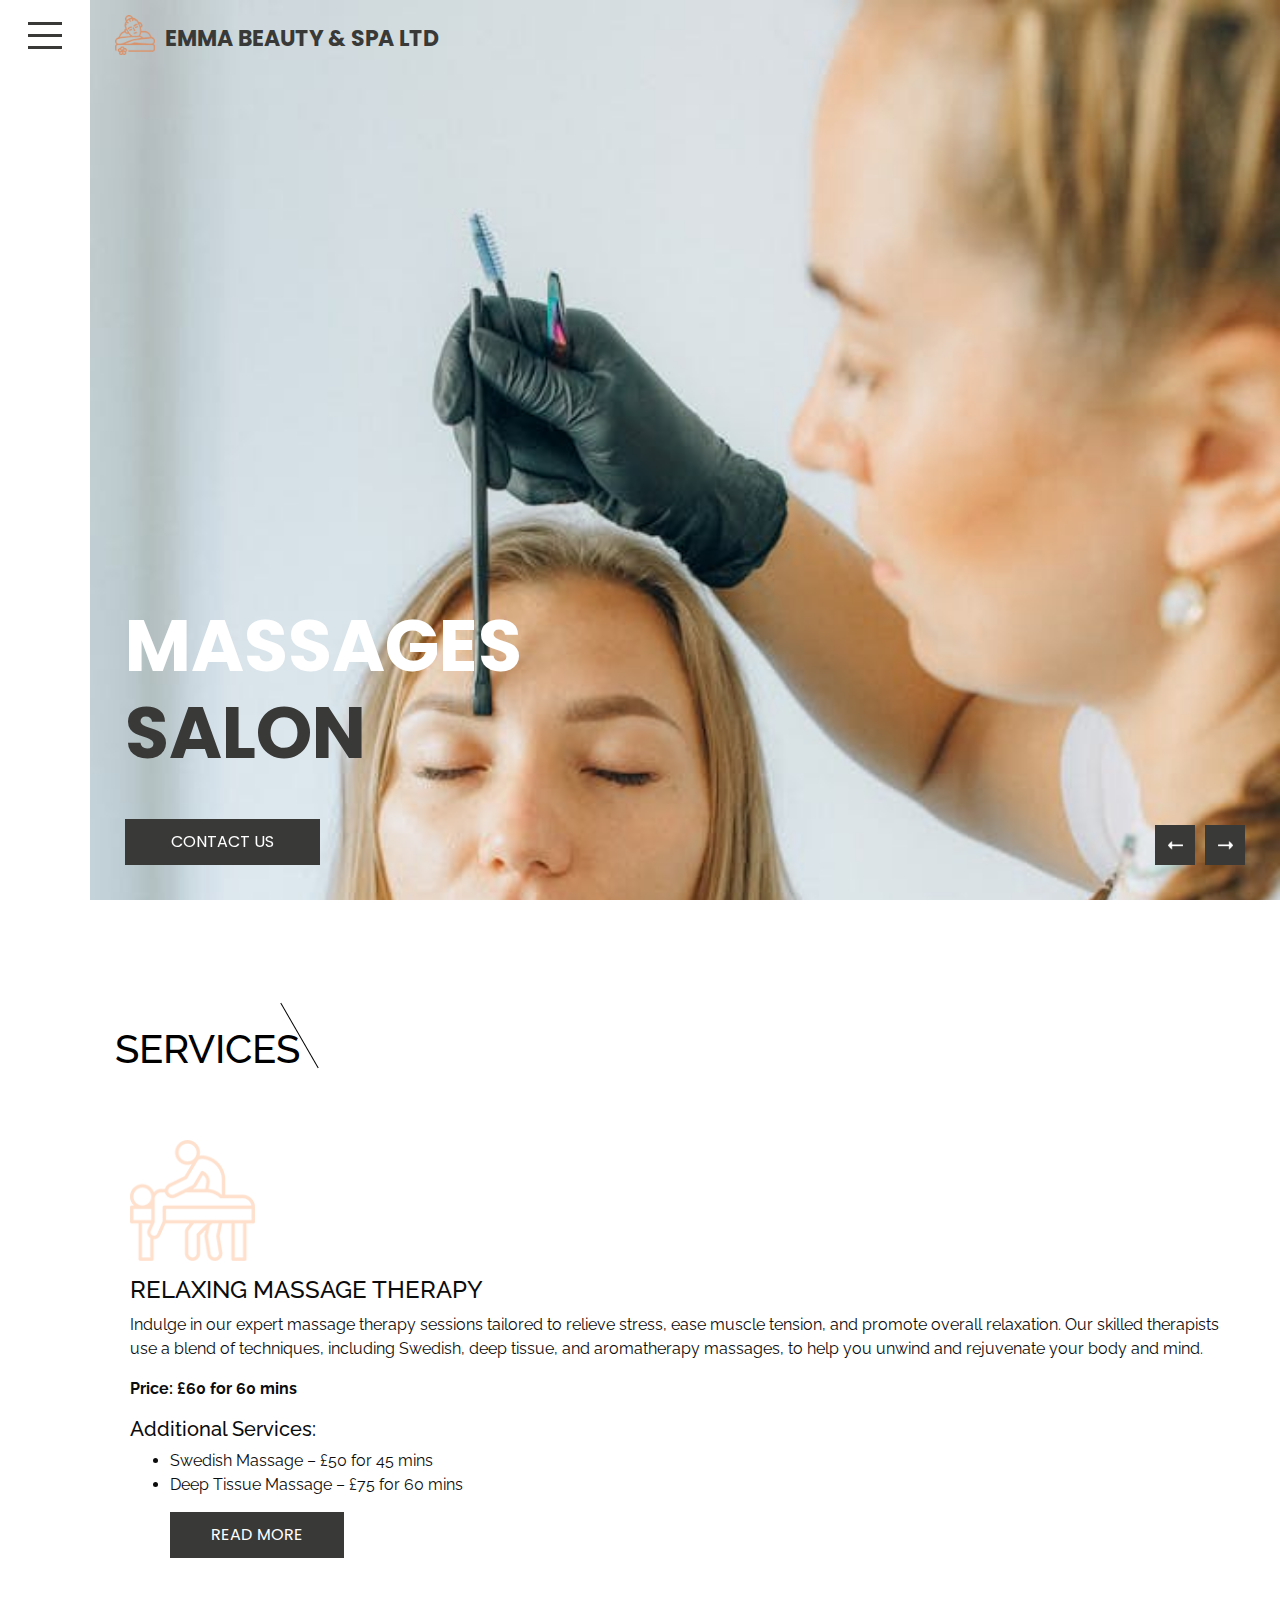
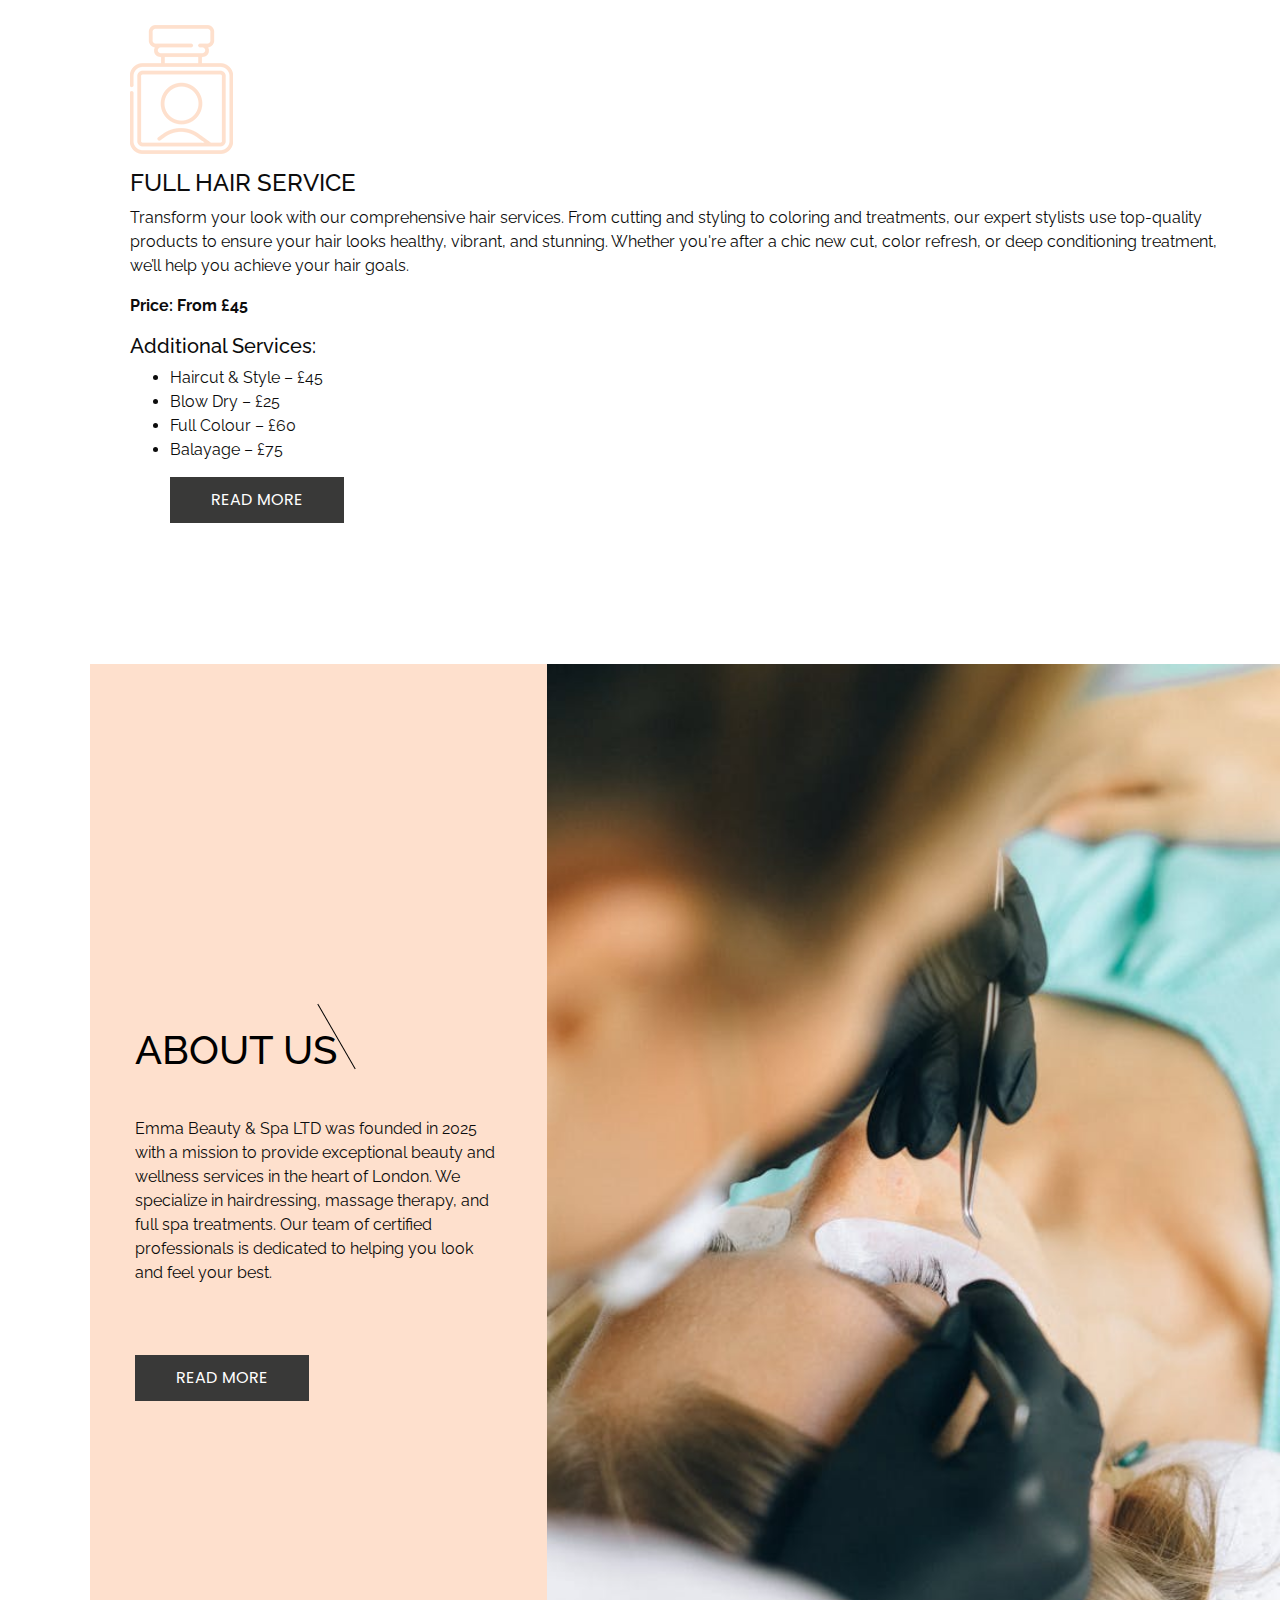
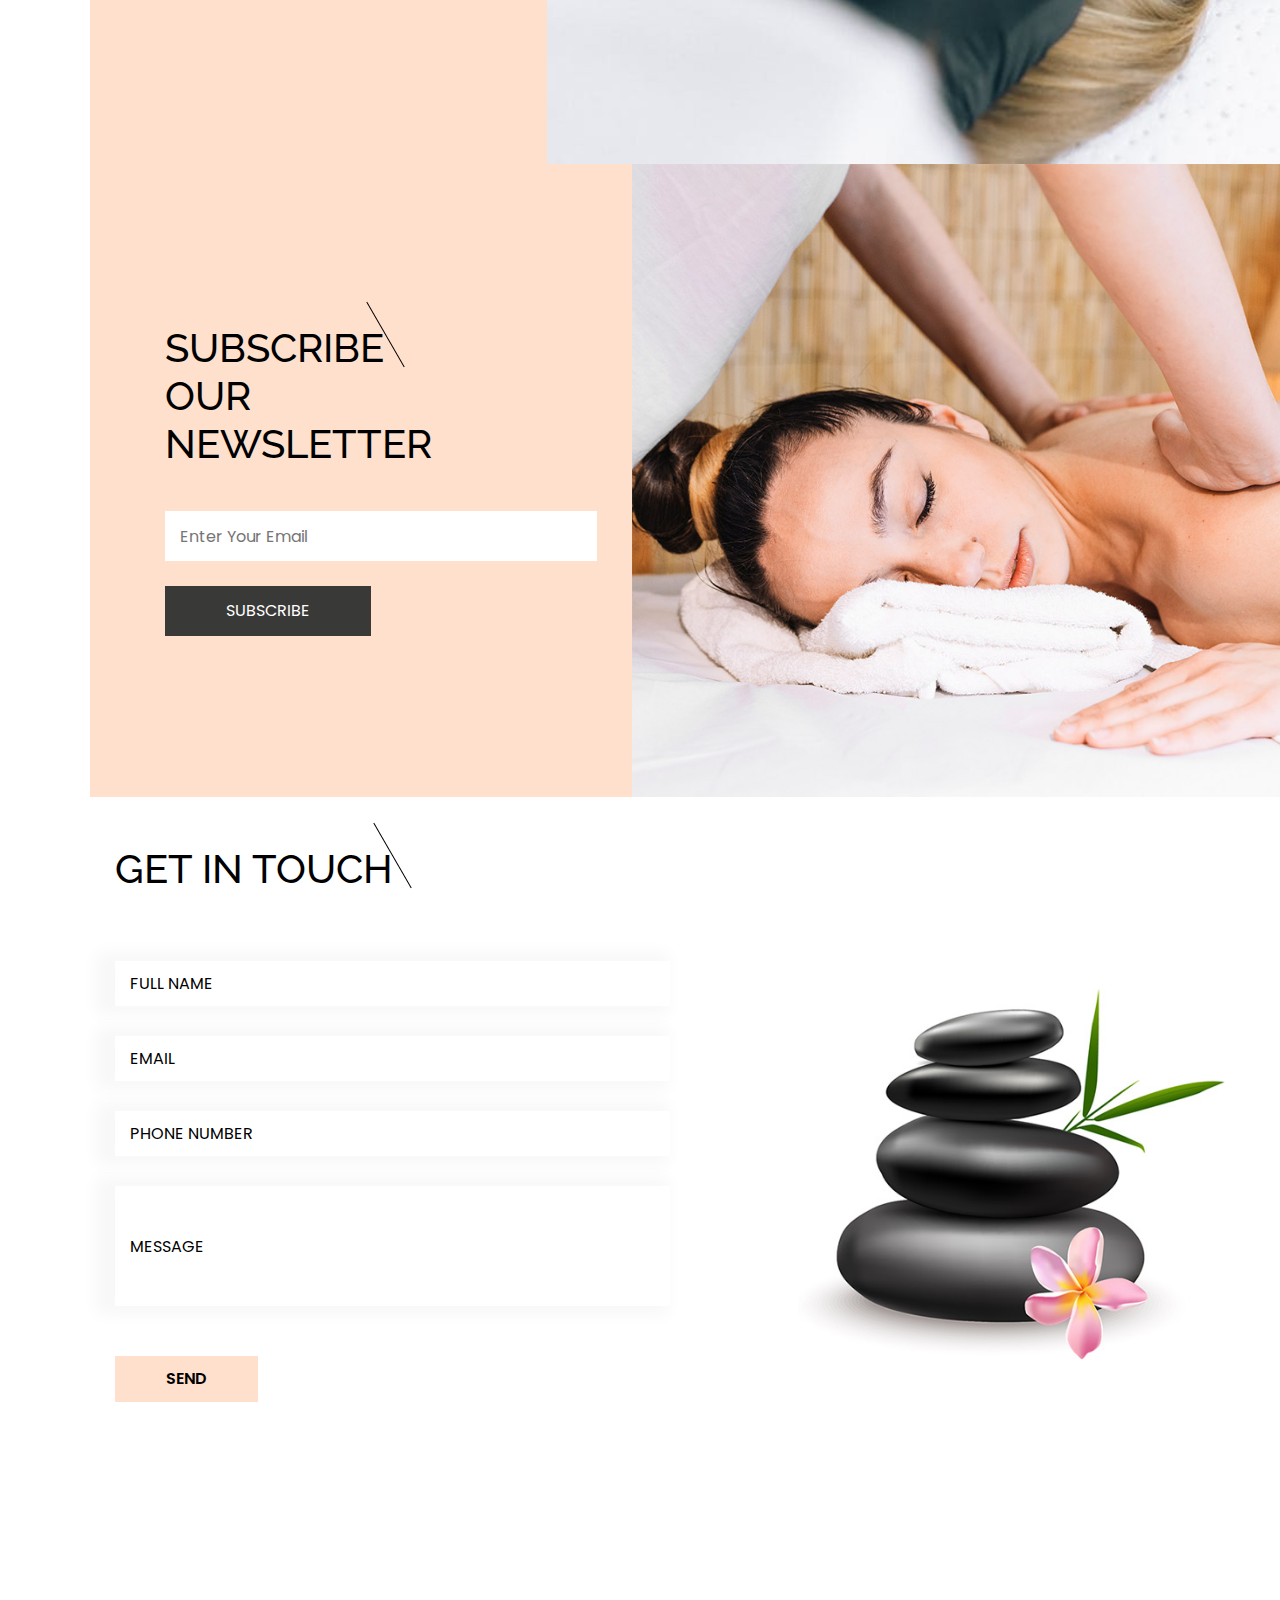
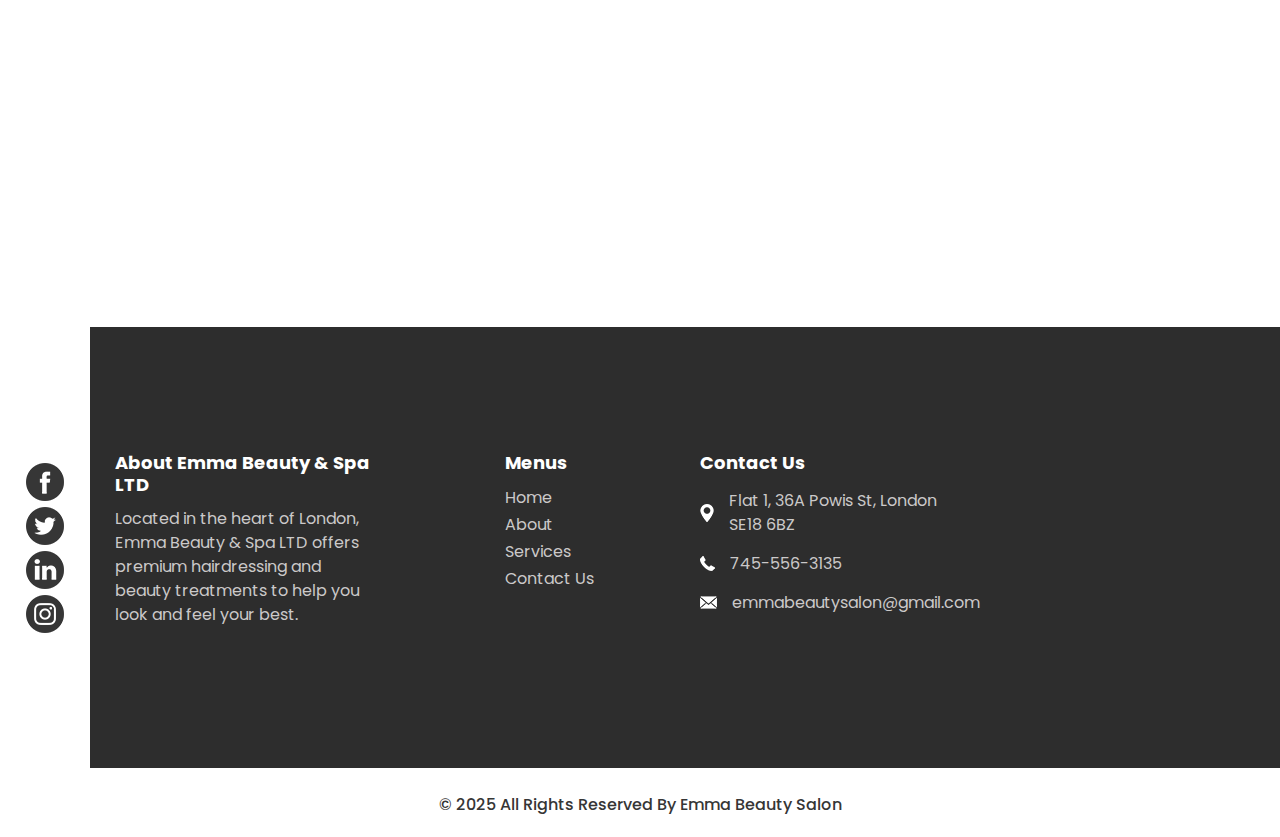
<file: drokula-html/index.html>
<!DOCTYPE html>
<html>

<head>
  <!-- Basic -->
  <meta charset="utf-8" />
  <meta http-equiv="X-UA-Compatible" content="IE=edge" />
  <!-- Mobile Metas -->
  <meta name="viewport" content="width=device-width, initial-scale=1, shrink-to-fit=no" />
  <!-- Site Metas -->
  <meta name="keywords" content="" />
  <meta name="description" content="" />
  <meta name="author" content="" />

  <title>Emma Beauty & Spa LTD</title>

  <!-- slider stylesheet -->
  <link rel="stylesheet" type="text/css"
    href="https://cdnjs.cloudflare.com/ajax/libs/OwlCarousel2/2.3.4/assets/owl.carousel.min.css" />

  <!-- bootstrap core css -->
  <link rel="stylesheet" type="text/css" href="css/bootstrap.css" />

  <!-- fonts style -->
  <link href="https://fonts.googleapis.com/css?family=Poppins:400,600,700|Raleway:400,500,700&display=swap"
    rel="stylesheet">
  <!-- Custom styles for this template -->
  <link href="css/style.css" rel="stylesheet" />
  <!-- responsive style -->
  <link href="css/responsive.css" rel="stylesheet" />
</head>

<body>
  <div class="hero_area layout_padding-left">
    <div class="custom_nav-box">
      <div class="custom_menu-btn ">
        <button>
          <span class=" s-1">

          </span>
          <span class="s-2">

          </span>
          <span class="s-3">

          </span>
        </button>
      </div>
      <div class="custom_sidenav-container">
        <ul class="navbar-nav">
          <li class="nav-item active">
            <a class="nav-link" href="index.html">Home <span class="sr-only">(current)</span></a>
          </li>
          <li class="nav-item">
            <a class="nav-link" href="about.html"> About</a>
          </li>
          <li class="nav-item">
            <a class="nav-link" href="service.html"> services </a>
          </li>

          <li class="nav-item">
            <a class="nav-link" href="contact.html">Contact Us</a>
          </li>
        </ul>
      </div>

    </div>
    <div class="hero_container">

      <!-- header section strats -->
      <header class="header_section">
        <div class="container-fluid">
          <nav class="navbar navbar-expand-lg custom_nav-container">
            <a class="navbar-brand" href="index.html">
              <img src="images/logo.png" alt="" />
              <span>
                Emma Beauty & Spa LTD
              </span>
            </a>
            <button class="navbar-toggler" type="button" data-toggle="collapse" data-target="#navbarSupportedContent"
              aria-controls="navbarSupportedContent" aria-expanded="false" aria-label="Toggle navigation">
              <span class="navbar-toggler-icon"></span>
            </button>

            <div class="collapse navbar-collapse" id="navbarSupportedContent">
              <div class="d-flex ml-auto flex-column flex-lg-row align-items-center">
                <ul class="navbar-nav  ">
                  <li class="nav-item active">
                    <a class="nav-link" href="index.html">Home <span class="sr-only">(current)</span></a>
                  </li>
                  <li class="nav-item">
                    <a class="nav-link" href="about.html"> About</a>
                  </li>
                  <li class="nav-item">
                    <a class="nav-link" href="service.html"> services </a>
                  </li>

                  <li class="nav-item">
                    <a class="nav-link" href="contact.html">Contact Us</a>
                  </li>
                </ul>

              </div>
            </div>

          </nav>
        </div>
      </header>
      <!-- end header section -->
      <!-- slider section -->
      <section class=" slider_section ">
        <div id="carouselExampleControls" class="carousel slide" data-ride="carousel">
          <div class="carousel-inner">
            <div class="carousel-item active">
              <div class="detail-box">
                <h1>
                  Massages <br>
                  <span>
                    salon
                  </span>
                </h1>
                <a href="./contact.html">
                  Contact Us
                </a>
              </div>
            </div>
            <div class="carousel-item">
              <div class="detail-box">
                <h1>
                  Beauty <br>
                  <span>
                    salon
                  </span>
                </h1>
                <a href="./contact.html">
                  Contact Us
                </a>
              </div>
            </div>
            <div class="carousel-item">
              <div class="detail-box">
                <h1>
                  Full Hair<br>
                  <span>
                    Service
                  </span>
                </h1>
                <a href="./contact.html">
                  Contact Us
                </a>
              </div>
            </div>
          </div>
          <div class="carousel_btn-container">
            <a class="carousel-control-prev" href="#carouselExampleControls" role="button" data-slide="prev">
              <span class="sr-only">Previous</span>
            </a>
            <a class="carousel-control-next" href="#carouselExampleControls" role="button" data-slide="next">
              <span class="sr-only">Next</span>
            </a>
          </div>
        </div>
        <div class="img-box">
          <img src="images/slider-img.jpg" alt="">
        </div>
      </section>
      <!-- end slider section -->
    </div>
  </div>

  <!-- service section -->

  <section class="service_section layout_padding layout_padding-left">
    <div class="container">
      <div class="heading_container">
        <h2>
          Services
        </h2>
      </div>
      <div class="service_container">
        <div class="box">
          <div class="img-box">
            <img src="images/s-1.png" alt="">
          </div>
          <div class="detail-box">
            <h4>
              Relaxing Massage Therapy
            </h4>
            <p>
              Indulge in our expert massage therapy sessions tailored to relieve stress, ease muscle tension, and
              promote
              overall relaxation. Our skilled therapists use a blend of techniques, including Swedish, deep tissue, and
              aromatherapy massages, to help you unwind and rejuvenate your body and mind.
            </p>
            <p><strong>Price: £60 for 60 mins</strong></p>
            <h5>Additional Services:</h5>
            <ul>
              <li>Swedish Massage – £50 for 45 mins</li>
              <li>Deep Tissue Massage – £75 for 60 mins</li>
              <a href="./service.html">
                Read More
              </a>
          </div>
        </div>
        <div class="box">
          <div class="img-box">
            <img src="images/s-2.png" alt="">
          </div>
          <div class="detail-box">
            <h4>
              Full Hair Service
            </h4>
            <p>
              Transform your look with our comprehensive hair services. From cutting and styling to coloring and
              treatments, our expert stylists use top-quality products to ensure your hair looks healthy, vibrant, and
              stunning. Whether you're after a chic new cut, color refresh, or deep conditioning treatment, we’ll help
              you
              achieve your hair goals.
            </p>
            <p><strong>Price: From £45</strong></p>
            <h5>Additional Services:</h5>
            <ul>
              <li>Haircut & Style – £45</li>
              <li>Blow Dry – £25</li>
              <li>Full Colour – £60</li>
              <li>Balayage – £75</li>
              <a href="./service.html">
                Read More
              </a>
          </div>
        </div>
      </div>
    </div>
  </section>

  <!-- end service section -->

  <!-- about section -->

  <section class="about_section  layout_padding-left">
    <div class="box">
      <div class="detail-box">
        <div class="heading_container">
          <h2>
            About Us
          </h2>
        </div>
        <p>
        <p>
          Emma Beauty & Spa LTD was founded in 2025 with a mission to provide exceptional
          beauty and wellness services in the heart of London. We specialize in hairdressing, massage therapy, and full
          spa treatments. Our team of certified professionals is dedicated to helping you
          look and feel your best.
        </p>
        </p>
        <a href="./about.html">
          Read More
        </a>
      </div>
      <div class="img-box">
        <img src="images/about-img.jpg" alt="">
      </div>
    </div>
  </section>

  <!-- end about section -->
  <!-- ////////////////////////////////////////////////////////////////////////////////////////////////// -->
  <!-- health section -->


  <!-- subscribe section -->

  <section class="subscribe_section layout_padding-left">
    <div class="subscribe_container">
      <div class="detail-box">
        <div class="heading_container">
          <h2>
            Subscribe <br>
            Our <br>
            Newsletter
          </h2>
        </div>
        <form action="">
          <input type="email" placeholder="Enter Your Email">
          <button>Subscribe</button>
        </form>

      </div>
      <div class="img-box">
        <img src="images/subscribe-img.jpg" alt="">
      </div>
    </div>
  </section>


  <!-- end subscribe section -->

  <br>
  <br>
  <!-- contact section -->

  <section class="contact_section layout_padding-bottom layout_padding-left">
    <div class="container">
      <div class="heading_container">
        <h2>
          Get In touch
        </h2>
      </div>
      <div class="">
        <div class="row">
          <div class="col-md-6 ">
            <form action="">
              <div class="contact_form-container">
                <div>
                  <div>
                    <input type="text" placeholder="Full Name" />
                  </div>
                  <div>
                    <input type="email" placeholder="Email " />
                  </div>
                  <div>
                    <input type="text" placeholder="Phone Number" />
                  </div>
                  <div class="">
                    <input type="text" placeholder="Message" class="message_input" />
                  </div>
                  <div class=" ">
                    <button type="submit">
                      Send
                    </button>
                  </div>
                </div>
              </div>
            </form>
          </div>
          <div class="col-md-6 col-lg-5 offset-lg-1">
            <div class="img-box">
              <img src="images/contact-img.jpg" alt="">
            </div>
          </div>
        </div>
      </div>
    </div>
  </section>

  <!-- end contact section -->

  <section class="map_section layout_padding-left">
    <div class="map_container">
      <div class="map-responsive">
        <iframe
          src="https://www.google.com/maps/embed?pb=!1m18!1m12!1m3!1d2484.091144835614!2d0.069215315769214!3d51.48897917963206!2m3!1f0!2f0!3f0!3m2!1i1024!2i768!4f13.1!3m3!1m2!1s0x47d8a7d5b5b5b5b5%3A0x5b5b5b5b5b5b5b5b!2sFlat%201%2C%2036a%20Powis%20St%2C%20London%20SE18%206BZ%2C%20UK!5e0!3m2!1sen!2suk!4v1633083083083!5m2!1sen!2suk"
          width="600" height="300" frameborder="0" style="border:0; width: 100%; height:100%" allowfullscreen></iframe>
      </div>
    </div>
  </section>


  <!-- info section -->

  <section class="info_section  layout_padding-left">
    <div class="social_box">
      <a href="">
        <img src="images/facebook-logo-button.png" alt="">
      </a>
      <a href="">
        <img src="images/twitter-logo-button.png" alt="">
      </a>
      <a href="">
        <img src="images/linkedin.png" alt="">
      </a>
      <a href="">
        <img src="images/instagram.png" alt="">
      </a>
    </div>
    <div class="info_container layout_padding">
      <div class="container">
        <div class="row">
          <div class="col-md-3">
            <h6>
              About Emma Beauty & Spa LTD
            </h6>
            <p>

              Located in the heart of London, Emma Beauty & Spa LTD offers premium hairdressing and beauty treatments to
              help you look and feel your best.
            </p>
          </div>
          <div class="col-md-2 offset-lg-1">
            <h6>
              Menus
            </h6>
            <ul>
              <li class=" active">
                <a class="" href="index.html">Home <span class="sr-only">(current)</span></a>
              </li>
              <li class="">
                <a class="" href="about.html">About </a>
              </li>
              <li class="">
                <a class="" href="service.html">Services </a>
              </li>

              <li class="">
                <a class="" href="contact.html">Contact Us</a>
              </li>
            </ul>
          </div>
          <div class="col-md-4 col-lg-3">
            <h6>
              Contact Us
            </h6>
            <div class="info_link-box">
              <a href="">
                <img src="images/location.png" alt="">
                <span> Flat 1, 36A Powis St, London SE18 6BZ</span>
              </a>
              <a href="">
                <img src="images/call.png" alt="">
                <span>745-556-3135 </span>
              </a>

              <a href="">
                <img src="images/mail.png" alt="">
                <span> emmabeautysalon@gmail.com</span>
              </a>
            </div>
          </div>
        </div>
      </div>
    </div>
  </section>

  <!-- end info section -->

  <!-- footer section -->
  <footer class="container-fluid footer_section ">
    <div class="social_container">
      <div class="social_box">
        <a href="">
          <img src="images/facebook-logo-button.png" alt="">
        </a>
        <a href="">
          <img src="images/twitter-logo-button.png" alt="">
        </a>
        <a href="">
          <img src="images/linkedin.png" alt="">
        </a>
        <a href="">
          <img src="images/instagram.png" alt="">
        </a>
      </div>
    </div>
    <div class="container">
      <p>
        &copy; 2025 All Rights Reserved By Emma Beauty Salon
      </p>
    </div>
  </footer>
  <!-- footer section -->


  <script src="js/jquery-3.4.1.min.js"></script>
  <script src="js/bootstrap.js"></script>
  <script src="https://cdnjs.cloudflare.com/ajax/libs/OwlCarousel2/2.3.4/owl.carousel.min.js">
  </script>

  <script>
    var nav = $(".custom_sidenav-container ");
    var btn = $(".custom_menu-btn");
    btn.click
    btn.click(function (e) {
      e.preventDefault();
      nav.toggleClass("lg_nav-toggle");
      document.querySelector(".custom_menu-btn").classList.toggle("menu_btn-style")
    });
  </script>
  <script>
    $(".owl-carousel").owlCarousel({
      autoplay: true,
      loop: true,
      margin: 20,
      autoHeight: true,
      nav: true,
      autoWidth: true,
      items: 3
    });
  </script>
</body>
</body>

</html>
</file>
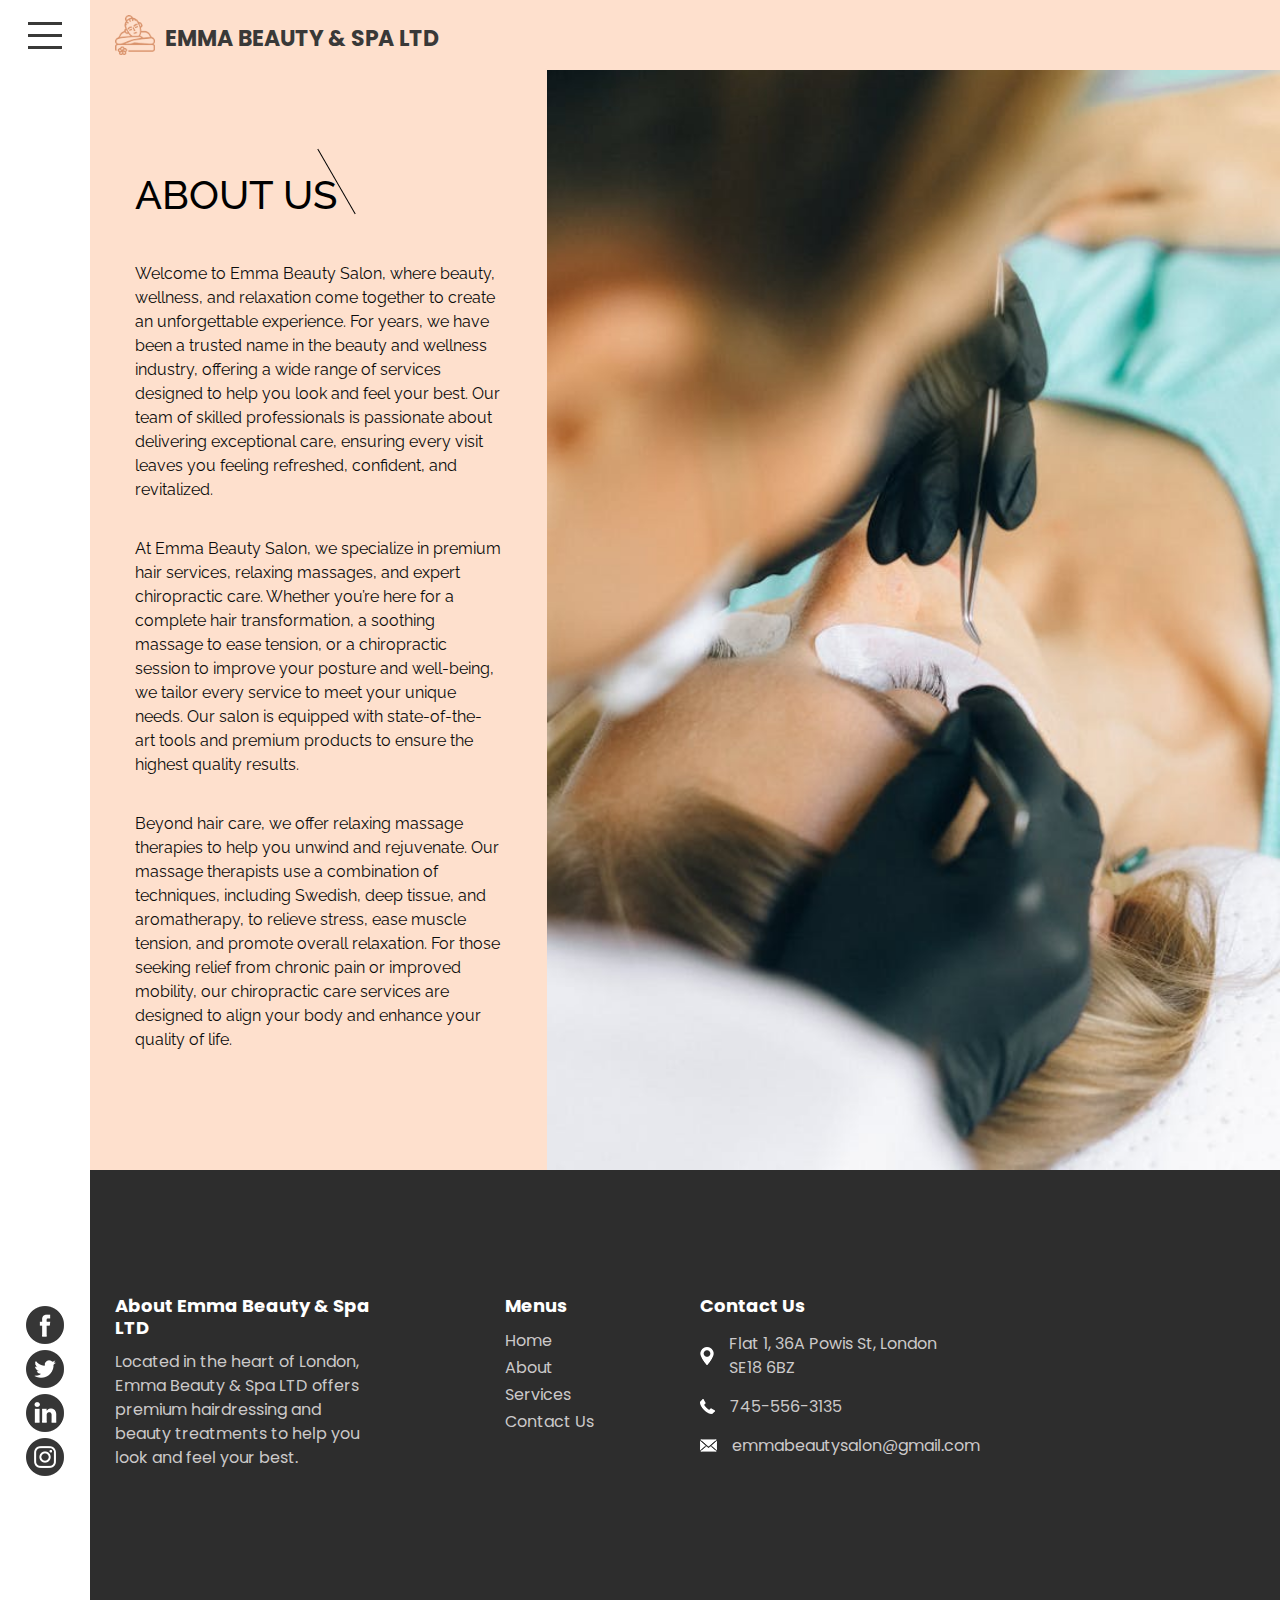
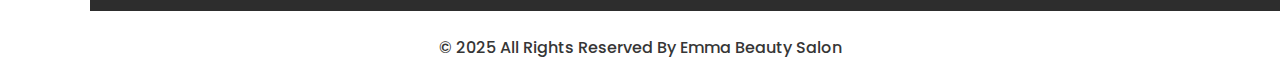
<file: drokula-html/about.html>
<!DOCTYPE html>
<html>

<head>
  <!-- Basic -->
  <meta charset="utf-8" />
  <meta http-equiv="X-UA-Compatible" content="IE=edge" />
  <!-- Mobile Metas -->
  <meta name="viewport" content="width=device-width, initial-scale=1, shrink-to-fit=no" />
  <!-- Site Metas -->
  <meta name="keywords" content="" />
  <meta name="description" content="" />
  <meta name="author" content="" />

  <title>Emma Beauty & Spa LTD</title>

  <!-- slider stylesheet -->
  <link rel="stylesheet" type="text/css"
    href="https://cdnjs.cloudflare.com/ajax/libs/OwlCarousel2/2.3.4/assets/owl.carousel.min.css" />

  <!-- bootstrap core css -->
  <link rel="stylesheet" type="text/css" href="css/bootstrap.css" />

  <!-- fonts style -->
  <link href="https://fonts.googleapis.com/css?family=Poppins:400,600,700|Raleway:400,500,700&display=swap"
    rel="stylesheet">
  <!-- Custom styles for this template -->
  <link href="css/style.css" rel="stylesheet" />
  <!-- responsive style -->
  <link href="css/responsive.css" rel="stylesheet" />
</head>

<body class="sub_page">
  <div class="hero_area layout_padding-left">
    <div class="custom_nav-box">
      <div class="custom_menu-btn ">
        <button>
          <span class=" s-1">

          </span>
          <span class="s-2">

          </span>
          <span class="s-3">

          </span>
        </button>
      </div>
      <div class="custom_sidenav-container">
        <ul class="navbar-nav">
          <li class="nav-item active">
            <a class="nav-link" href="index.html">Home <span class="sr-only">(current)</span></a>
          </li>
          <li class="nav-item">
            <a class="nav-link" href="about.html"> About</a>
          </li>
          <li class="nav-item">
            <a class="nav-link" href="service.html"> services </a>
          </li>

          <li class="nav-item">
            <a class="nav-link" href="contact.html">Contact Us</a>
          </li>
        </ul>
      </div>

    </div>
    <div class="hero_container">

      <!-- header section strats -->
      <header class="header_section">
        <div class="container-fluid">
          <nav class="navbar navbar-expand-lg custom_nav-container">
            <a class="navbar-brand" href="index.html">
              <img src="images/logo.png" alt="" />
              <span>
                Emma Beauty & Spa LTD
              </span>
            </a>
            <button class="navbar-toggler" type="button" data-toggle="collapse" data-target="#navbarSupportedContent"
              aria-controls="navbarSupportedContent" aria-expanded="false" aria-label="Toggle navigation">
              <span class="navbar-toggler-icon"></span>
            </button>

            <div class="collapse navbar-collapse" id="navbarSupportedContent">
              <div class="d-flex ml-auto flex-column flex-lg-row align-items-center">
                <ul class="navbar-nav  ">
                  <li class="nav-item active">
                    <a class="nav-link" href="index.html">Home <span class="sr-only">(current)</span></a>
                  </li>
                  <li class="nav-item">
                    <a class="nav-link" href="about.html"> About</a>
                  </li>
                  <li class="nav-item">
                    <a class="nav-link" href="service.html"> services </a>
                  </li>

                  <li class="nav-item">
                    <a class="nav-link" href="contact.html">Contact Us</a>
                  </li>
                </ul>

              </div>
            </div>

          </nav>
        </div>
      </header>
      <!-- end header section -->
    </div>
  </div>


  <!-- about section -->

  <section class="about_section  layout_padding-left">
    <div class="box">
      <div class="detail-box">
        <div class="heading_container">
          <h2>
            About Us
          </h2>
        </div>
        <p>
          Welcome to Emma Beauty Salon, where beauty, wellness, and relaxation come together to create an
          unforgettable
          experience. For years, we have been a trusted name in the beauty and wellness industry, offering a wide range
          of
          services designed to help you look and feel your best. Our team of skilled professionals is passionate about
          delivering exceptional care, ensuring every visit leaves you feeling refreshed, confident, and revitalized.
        </p>
        <p>
          At Emma Beauty Salon, we specialize in premium hair services, relaxing massages, and expert
          chiropractic
          care. Whether you’re here for a complete hair transformation, a soothing massage to ease tension, or a
          chiropractic
          session to improve your posture and well-being, we tailor every service to meet your unique needs. Our salon
          is
          equipped with state-of-the-art tools and premium products to ensure the highest quality results.
        </p>
        <p>
          Beyond hair care, we offer relaxing massage therapies to help you unwind and rejuvenate. Our massage
          therapists
          use a combination of techniques, including Swedish, deep tissue, and aromatherapy, to relieve stress, ease
          muscle
          tension, and promote overall relaxation. For those seeking relief from chronic pain or improved mobility, our
          chiropractic care services are designed to align your body and enhance your quality of life.
        </p>
      </div>
      <div class="img-box">
        <img src="images/about-img.jpg" alt="">
      </div>
    </div>
  </section>

  <!-- end about section -->


  <!-- info section -->

  <section class="info_section  layout_padding-left">
    <div class="social_box">
      <a href="">
        <img src="images/facebook-logo-button.png" alt="">
      </a>
      <a href="">
        <img src="images/twitter-logo-button.png" alt="">
      </a>
      <a href="">
        <img src="images/linkedin.png" alt="">
      </a>
      <a href="">
        <img src="images/instagram.png" alt="">
      </a>
    </div>
    <div class="info_container layout_padding">
      <div class="container">
        <div class="row">
          <div class="col-md-3">
            <h6>
              About Emma Beauty & Spa LTD
            </h6>
            <p>
              Located in the heart of London, Emma Beauty & Spa LTD offers premium hairdressing and beauty treatments to
              help you look
              and feel your best.
            </p>
          </div>
          <div class="col-md-2 offset-lg-1">
            <h6>
              Menus
            </h6>
            <ul>
              <li class=" active">
                <a class="" href="index.html">Home <span class="sr-only">(current)</span></a>
              </li>
              <li class="">
                <a class="" href="about.html">About </a>
              </li>
              <li class="">
                <a class="" href="service.html">Services </a>
              </li>

              <li class="">
                <a class="" href="contact.html">Contact Us</a>
              </li>
            </ul>
          </div>
          <div class="col-md-4 col-lg-3">
            <h6>
              Contact Us
            </h6>
            <div class="info_link-box">
              <a href="">
                <img src="images/location.png" alt="">
                <span> Flat 1, 36A Powis St, London SE18 6BZ</span>
              </a>
              <a href="">
                <img src="images/call.png" alt="">
                <span>745-556-3135 </span>
              </a>

              <a href="">
                <img src="images/mail.png" alt="">
                <span> emmabeautysalon@gmail.com</span>
              </a>
            </div>
          </div>
        </div>
      </div>
    </div>
  </section>

  <!-- end info section -->

  <!-- footer section -->
  <footer class="container-fluid footer_section ">
    <div class="social_container">
      <div class="social_box">
        <a href="">
          <img src="images/facebook-logo-button.png" alt="">
        </a>
        <a href="">
          <img src="images/twitter-logo-button.png" alt="">
        </a>
        <a href="">
          <img src="images/linkedin.png" alt="">
        </a>
        <a href="">
          <img src="images/instagram.png" alt="">
        </a>
      </div>
    </div>
    <div class="container">
      <p>
        &copy; 2025 All Rights Reserved By Emma Beauty Salon
      </p>
    </div>
  </footer>
  <!-- footer section -->


  <script src="js/jquery-3.4.1.min.js"></script>
  <script src="js/bootstrap.js"></script>
  <script src="https://cdnjs.cloudflare.com/ajax/libs/OwlCarousel2/2.3.4/owl.carousel.min.js">
  </script>

  <script>
    var nav = $(".custom_sidenav-container ");
    var btn = $(".custom_menu-btn");
    btn.click
    btn.click(function (e) {
      e.preventDefault();
      nav.toggleClass("lg_nav-toggle");
      document.querySelector(".custom_menu-btn").classList.toggle("menu_btn-style")
    });
  </script>
  <script>
    $(".owl-carousel").owlCarousel({
      autoplay: true,
      loop: true,
      margin: 20,
      autoHeight: true,
      nav: true,
      autoWidth: true,
      items: 3
    });
  </script>
</body>
</body>

</html>
</file>
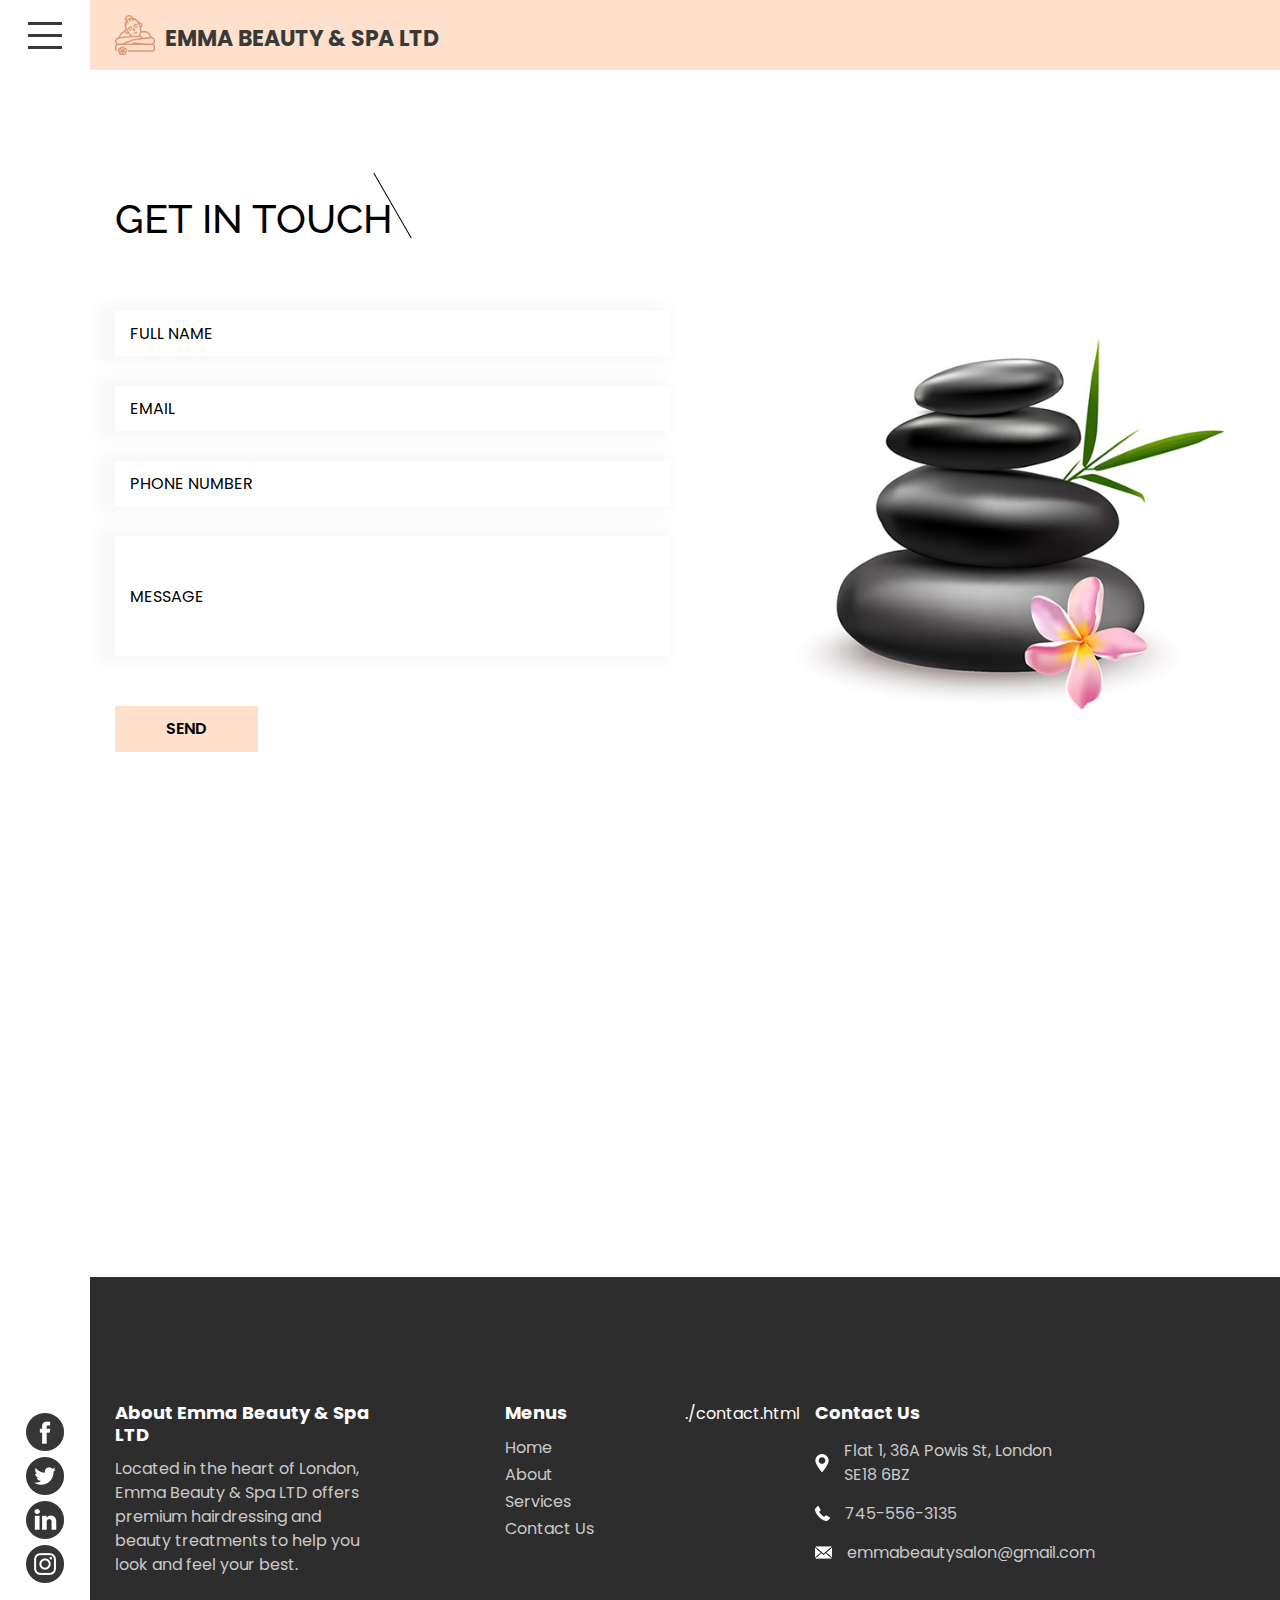
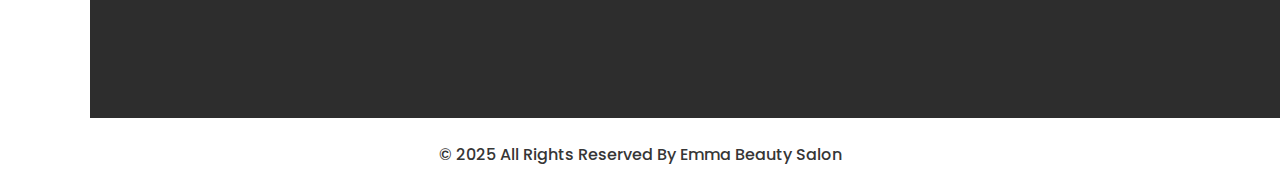
<file: drokula-html/contact.html>
<!DOCTYPE html>
<html>

<head>
  <!-- Basic -->
  <meta charset="utf-8" />
  <meta http-equiv="X-UA-Compatible" content="IE=edge" />
  <!-- Mobile Metas -->
  <meta name="viewport" content="width=device-width, initial-scale=1, shrink-to-fit=no" />
  <!-- Site Metas -->
  <meta name="keywords" content="" />
  <meta name="description" content="" />
  <meta name="author" content="" />

  <title>Emma Beauty & Spa LTD</title>

  <!-- slider stylesheet -->
  <link rel="stylesheet" type="text/css"
    href="https://cdnjs.cloudflare.com/ajax/libs/OwlCarousel2/2.3.4/assets/owl.carousel.min.css" />

  <!-- bootstrap core css -->
  <link rel="stylesheet" type="text/css" href="css/bootstrap.css" />

  <!-- fonts style -->
  <link href="https://fonts.googleapis.com/css?family=Poppins:400,600,700|Raleway:400,500,700&display=swap"
    rel="stylesheet">
  <!-- Custom styles for this template -->
  <link href="css/style.css" rel="stylesheet" />
  <!-- responsive style -->
  <link href="css/responsive.css" rel="stylesheet" />
</head>

<body class="sub_page">
  <div class="hero_area layout_padding-left">
    <div class="custom_nav-box">
      <div class="custom_menu-btn ">
        <button>
          <span class=" s-1">

          </span>
          <span class="s-2">

          </span>
          <span class="s-3">

          </span>
        </button>
      </div>
      <div class="custom_sidenav-container">
        <ul class="navbar-nav">
          <li class="nav-item active">
            <a class="nav-link" href="index.html">Home <span class="sr-only">(current)</span></a>
          </li>
          <li class="nav-item">
            <a class="nav-link" href="about.html"> About</a>
          </li>
          <li class="nav-item">
            <a class="nav-link" href="service.html"> services </a>
          </li>

          <li class="nav-item">
            <a class="nav-link" href="contact.html">Contact Us</a>
          </li>
        </ul>
      </div>

    </div>
    <div class="hero_container">

      <!-- header section strats -->
      <header class="header_section">
        <div class="container-fluid">
          <nav class="navbar navbar-expand-lg custom_nav-container">
            <a class="navbar-brand" href="index.html">
              <img src="images/logo.png" alt="" />
              <span>
                Emma Beauty & Spa LTD
              </span>
            </a>
            <button class="navbar-toggler" type="button" data-toggle="collapse" data-target="#navbarSupportedContent"
              aria-controls="navbarSupportedContent" aria-expanded="false" aria-label="Toggle navigation">
              <span class="navbar-toggler-icon"></span>
            </button>

            <div class="collapse navbar-collapse" id="navbarSupportedContent">
              <div class="d-flex ml-auto flex-column flex-lg-row align-items-center">
                <ul class="navbar-nav  ">
                  <li class="nav-item active">
                    <a class="nav-link" href="index.html">Home <span class="sr-only">(current)</span></a>
                  </li>
                  <li class="nav-item">
                    <a class="nav-link" href="about.html"> About</a>
                  </li>
                  <li class="nav-item">
                    <a class="nav-link" href="service.html"> services </a>
                  </li>

                  <li class="nav-item">
                    <a class="nav-link" href="contact.html">Contact Us</a>
                  </li>
                </ul>

              </div>
            </div>

          </nav>
        </div>
      </header>
      <!-- end header section -->
    </div>
  </div>


  <!-- contact section -->

  <section class="contact_section layout_padding layout_padding-left">
    <div class="container">
      <div class="heading_container">
        <h2>
          Get In touch
        </h2>
      </div>
      <div class="">
        <div class="row">
          <div class="col-md-6 ">
            <form action="">
              <div class="contact_form-container">
                <div>
                  <div>
                    <input type="text" placeholder="Full Name" />
                  </div>
                  <div>
                    <input type="email" placeholder="Email " />
                  </div>
                  <div>
                    <input type="text" placeholder="Phone Number" />
                  </div>
                  <div class="">
                    <input type="text" placeholder="Message" class="message_input" />
                  </div>
                  <div class=" ">
                    <button type="submit">
                      Send
                    </button>
                  </div>
                </div>
              </div>
            </form>
          </div>
          <div class="col-md-6 col-lg-5 offset-lg-1">
            <div class="img-box">
              <img src="images/contact-img.jpg" alt="">
            </div>
          </div>
        </div>
      </div>
    </div>
  </section>

  <!-- end contact section -->

  <section class="map_section layout_padding-left">
    <div class="map_container">
      <div class="map-responsive">
        <iframe
          src="https://www.google.com/maps/embed?pb=!1m18!1m12!1m3!1d2484.091144835614!2d0.069215315769214!3d51.48897917963206!2m3!1f0!2f0!3f0!3m2!1i1024!2i768!4f13.1!3m3!1m2!1s0x47d8a7d5b5b5b5b5%3A0x5b5b5b5b5b5b5b5b!2sFlat%201%2C%2036a%20Powis%20St%2C%20London%20SE18%206BZ%2C%20UK!5e0!3m2!1sen!2suk!4v1633083083083!5m2!1sen!2suk"
          width="600" height="300" frameborder="0" style="border:0; width: 100%; height:100%" allowfullscreen></iframe>
      </div>
    </div>
  </section>


  <!-- info section -->

  <section class="info_section  layout_padding-left">
    <div class="social_box">
      <a href="">
        <img src="images/facebook-logo-button.png" alt="">
      </a>
      <a href="">
        <img src="images/twitter-logo-button.png" alt="">
      </a>
      <a href="">
        <img src="images/linkedin.png" alt="">
      </a>
      <a href="">
        <img src="images/instagram.png" alt="">
      </a>
    </div>
    <div class="info_container layout_padding">
      <div class="container">
        <div class="row">
          <div class="col-md-3">
            <h6>
              About Emma Beauty & Spa LTD
            </h6>
            <p>
              Located in the heart of London, Emma Beauty & Spa LTD offers premium hairdressing and beauty treatments to
              help you look
              and feel your best.
            </p>
          </div>
          <div class="col-md-2 offset-lg-1">
            <h6>
              Menus
            </h6>
            <ul>
              <li class=" active">
                <a class="" href="index.html">Home <span class="sr-only">(current)</span></a>
              </li>
              <li class="">
                <a class="" href="about.html">About </a>
              </li>
              <li class="">
                <a class="" href="service.html">Services </a>
              </li>

              <li class="">
                <a class="" href="contact.html">Contact Us</a>
              </li>
            </ul>
          </div>
          ./contact.html
          <div class="col-md-4 col-lg-3">
            <h6>
              Contact Us
            </h6>
            <div class="info_link-box">
              <a href="">
                <img src="images/location.png" alt="">
                <span> Flat 1, 36A Powis St, London SE18 6BZ</span>
              </a>
              <a href="">
                <img src="images/call.png" alt="">
                <span>745-556-3135 </span>
              </a>

              <a href="">
                <img src="images/mail.png" alt="">
                <span> emmabeautysalon@gmail.com</span>
              </a>
            </div>
          </div>
        </div>
      </div>
    </div>
  </section>

  <!-- end info section -->

  <!-- footer section -->
  <footer class="container-fluid footer_section ">
    <div class="social_container">
      <div class="social_box">
        <a href="">
          <img src="images/facebook-logo-button.png" alt="">
        </a>
        <a href="">
          <img src="images/twitter-logo-button.png" alt="">
        </a>
        <a href="">
          <img src="images/linkedin.png" alt="">
        </a>
        <a href="">
          <img src="images/instagram.png" alt="">
        </a>
      </div>
    </div>
    <div class="container">
      <p>
        &copy; 2025 All Rights Reserved By Emma Beauty Salon
      </p>
    </div>
  </footer>
  <!-- footer section -->


  <script src="js/jquery-3.4.1.min.js"></script>
  <script src="js/bootstrap.js"></script>
  <script src="https://cdnjs.cloudflare.com/ajax/libs/OwlCarousel2/2.3.4/owl.carousel.min.js">
  </script>


  <script>
    var nav = $(".custom_sidenav-container ");
    var btn = $(".custom_menu-btn");
    btn.click
    btn.click(function (e) {
      e.preventDefault();
      nav.toggleClass("lg_nav-toggle");
      document.querySelector(".custom_menu-btn").classList.toggle("menu_btn-style")
    });
  </script>
  <script>
    $(".owl-carousel").owlCarousel({
      autoplay: true,
      loop: true,
      margin: 20,
      autoHeight: true,
      nav: true,
      autoWidth: true,
      items: 3
    });
  </script>
</body>
</body>

</html>
</file>
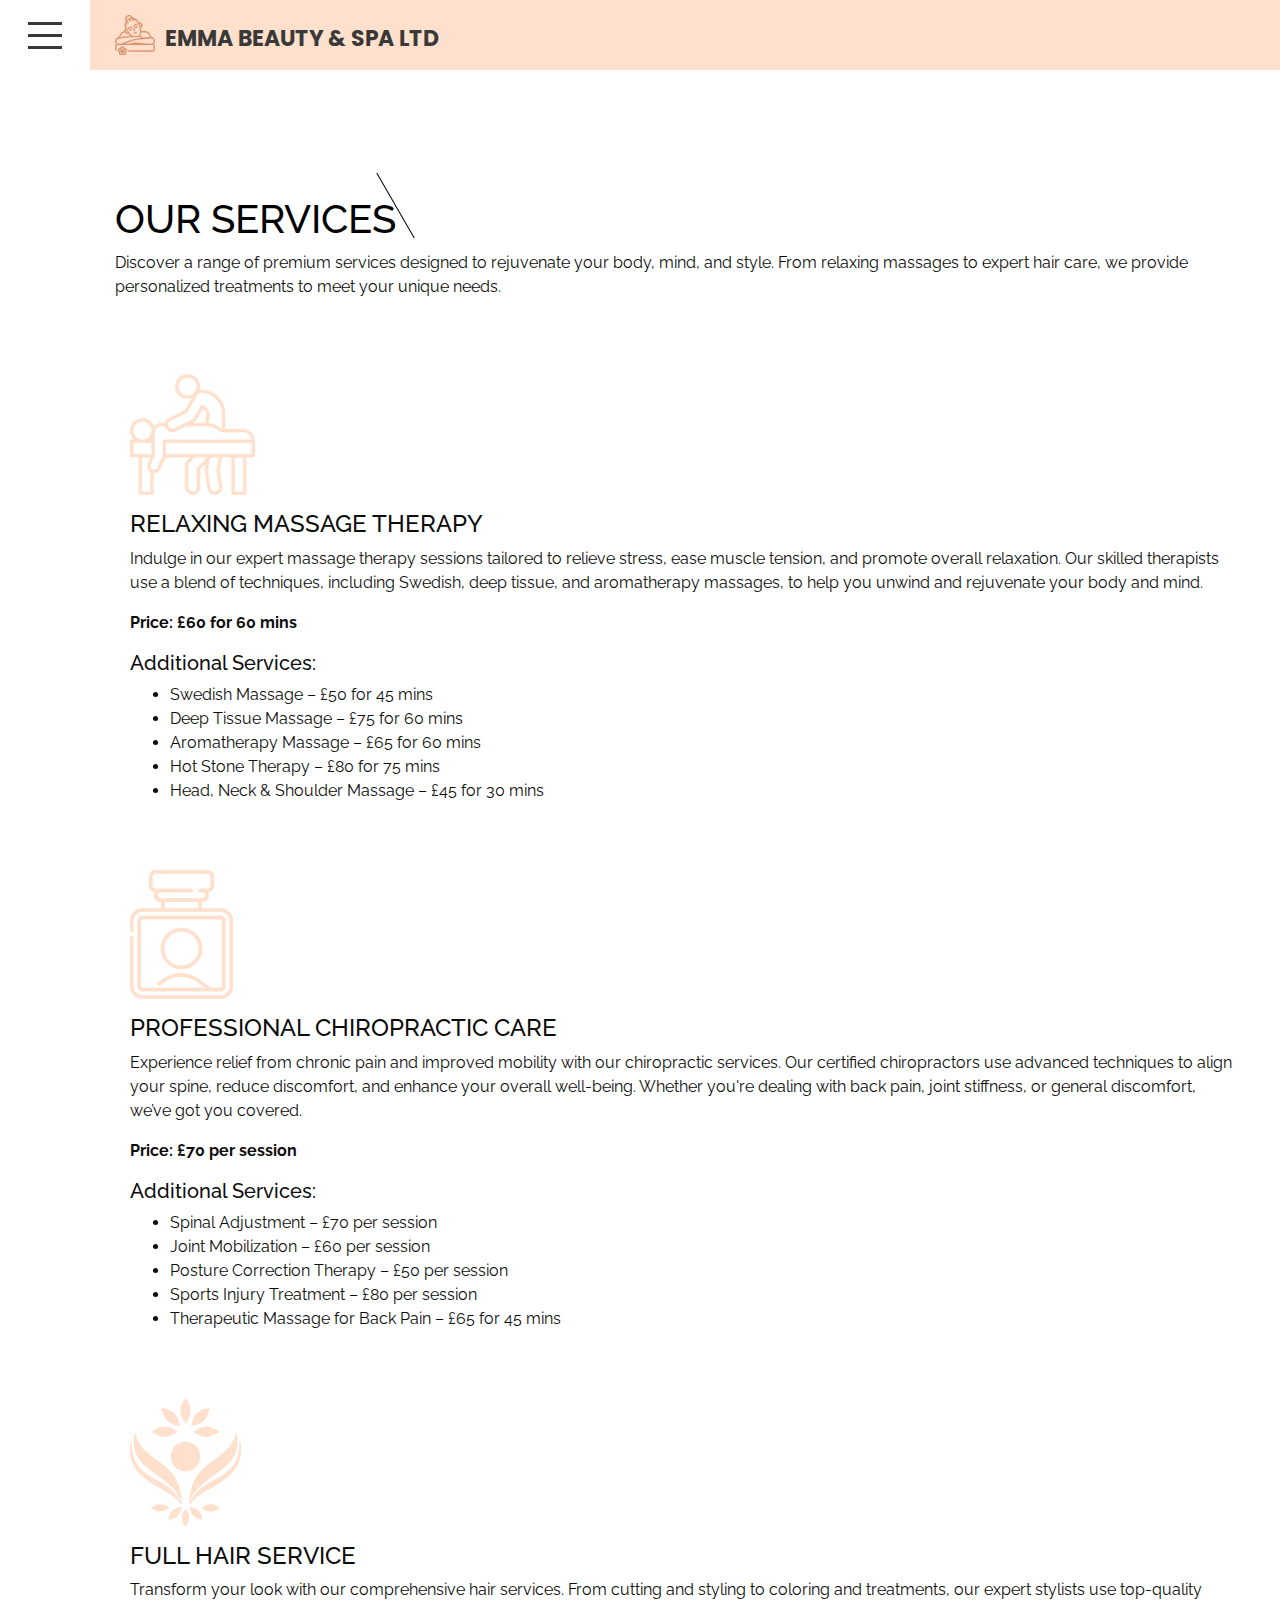
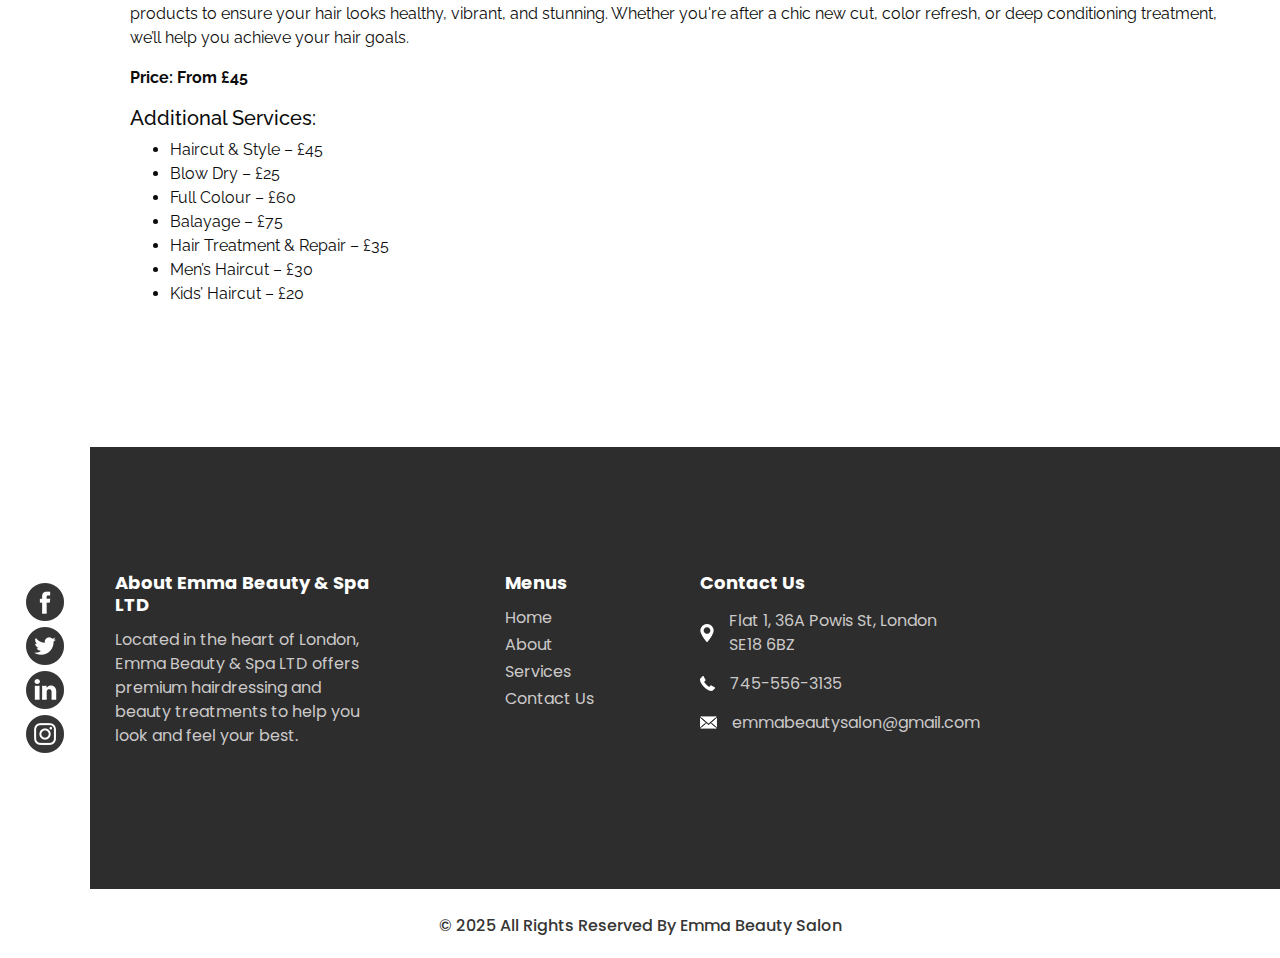
<file: drokula-html/service.html>
<!DOCTYPE html>
<html>

<head>
  <!-- Basic -->
  <meta charset="utf-8" />
  <meta http-equiv="X-UA-Compatible" content="IE=edge" />
  <!-- Mobile Metas -->
  <meta name="viewport" content="width=device-width, initial-scale=1, shrink-to-fit=no" />
  <!-- Site Metas -->
  <meta name="keywords" content="" />
  <meta name="description" content="" />
  <meta name="author" content="" />

  <title>Emma Beauty & Spa LTD</title>

  <!-- slider stylesheet -->
  <link rel="stylesheet" type="text/css"
    href="https://cdnjs.cloudflare.com/ajax/libs/OwlCarousel2/2.3.4/assets/owl.carousel.min.css" />

  <!-- bootstrap core css -->
  <link rel="stylesheet" type="text/css" href="css/bootstrap.css" />

  <!-- fonts style -->
  <link href="https://fonts.googleapis.com/css?family=Poppins:400,600,700|Raleway:400,500,700&display=swap"
    rel="stylesheet">
  <!-- Custom styles for this template -->
  <link href="css/style.css" rel="stylesheet" />
  <!-- responsive style -->
  <link href="css/responsive.css" rel="stylesheet" />
</head>

<body class="sub_page">
  <div class="hero_area layout_padding-left">
    <div class="custom_nav-box">
      <div class="custom_menu-btn ">
        <button>
          <span class=" s-1">

          </span>
          <span class="s-2">

          </span>
          <span class="s-3">

          </span>
        </button>
      </div>
      <div class="custom_sidenav-container">
        <ul class="navbar-nav">
          <li class="nav-item active">
            <a class="nav-link" href="index.html">Home <span class="sr-only">(current)</span></a>
          </li>
          <li class="nav-item">
            <a class="nav-link" href="about.html"> About</a>
          </li>
          <li class="nav-item">
            <a class="nav-link" href="service.html"> services </a>
          </li>

          <li class="nav-item">
            <a class="nav-link" href="contact.html">Contact Us</a>
          </li>
        </ul>
      </div>

    </div>
    <div class="hero_container">

      <!-- header section strats -->
      <header class="header_section">
        <div class="container-fluid">
          <nav class="navbar navbar-expand-lg custom_nav-container">
            <a class="navbar-brand" href="index.html">
              <img src="images/logo.png" alt="" />
              <span>
                Emma Beauty & Spa LTD
              </span>
            </a>
            <button class="navbar-toggler" type="button" data-toggle="collapse" data-target="#navbarSupportedContent"
              aria-controls="navbarSupportedContent" aria-expanded="false" aria-label="Toggle navigation">
              <span class="navbar-toggler-icon"></span>
            </button>

            <div class="collapse navbar-collapse" id="navbarSupportedContent">
              <div class="d-flex ml-auto flex-column flex-lg-row align-items-center">
                <ul class="navbar-nav  ">
                  <li class="nav-item active">
                    <a class="nav-link" href="index.html">Home <span class="sr-only">(current)</span></a>
                  </li>
                  <li class="nav-item">
                    <a class="nav-link" href="about.html"> About</a>
                  </li>
                  <li class="nav-item">
                    <a class="nav-link" href="service.html"> services </a>
                  </li>

                  <li class="nav-item">
                    <a class="nav-link" href="contact.html">Contact Us</a>
                  </li>
                </ul>

              </div>
            </div>

          </nav>
        </div>
      </header>
      <!-- end header section -->
    </div>
  </div>

  <!-- service section -->

  <section class="service_section layout_padding layout_padding-left">
    <div class="container">
      <div class="heading_container">
        <h2>
          Our Services
        </h2>
        <p>
          Discover a range of premium services designed to rejuvenate your body, mind, and style. From relaxing massages
          to expert hair care, we provide personalized treatments to meet your unique needs.
        </p>
      </div>
      <div class="service_container">
        <div class="box">
          <div class="img-box">
            <img src="images/s-1.png" alt="Massage Therapy">
          </div>
          <div class="detail-box">
            <h4>
              Relaxing Massage Therapy
            </h4>
            <p>
              Indulge in our expert massage therapy sessions tailored to relieve stress, ease muscle tension, and
              promote
              overall relaxation. Our skilled therapists use a blend of techniques, including Swedish, deep tissue, and
              aromatherapy massages, to help you unwind and rejuvenate your body and mind.
            </p>
            <p><strong>Price: £60 for 60 mins</strong></p>
            <h5>Additional Services:</h5>
            <ul>
              <li>Swedish Massage – £50 for 45 mins</li>
              <li>Deep Tissue Massage – £75 for 60 mins</li>
              <li>Aromatherapy Massage – £65 for 60 mins</li>
              <li>Hot Stone Therapy – £80 for 75 mins</li>
              <li>Head, Neck & Shoulder Massage – £45 for 30 mins</li>
            </ul>
          </div>
        </div>

        <div class="box">
          <div class="img-box">
            <img src="images/s-2.png" alt="Chiropractic Care">
          </div>
          <div class="detail-box">
            <h4>
              Professional Chiropractic Care
            </h4>
            <p>
              Experience relief from chronic pain and improved mobility with our chiropractic services. Our certified
              chiropractors use advanced techniques to align your spine, reduce discomfort, and enhance your overall
              well-being. Whether you're dealing with back pain, joint stiffness, or general discomfort, we’ve got you
              covered.
            </p>
            <p><strong>Price: £70 per session</strong></p>
            <h5>Additional Services:</h5>
            <ul>
              <li>Spinal Adjustment – £70 per session</li>
              <li>Joint Mobilization – £60 per session</li>
              <li>Posture Correction Therapy – £50 per session</li>
              <li>Sports Injury Treatment – £80 per session</li>
              <li>Therapeutic Massage for Back Pain – £65 for 45 mins</li>
            </ul>
          </div>
        </div>

        <div class="box">
          <div class="img-box">
            <img src="images/s-3.png" alt="Full Hair Service">
          </div>
          <div class="detail-box">
            <h4>
              Full Hair Service
            </h4>
            <p>
              Transform your look with our comprehensive hair services. From cutting and styling to coloring and
              treatments, our expert stylists use top-quality products to ensure your hair looks healthy, vibrant, and
              stunning. Whether you're after a chic new cut, color refresh, or deep conditioning treatment, we’ll help
              you
              achieve your hair goals.
            </p>
            <p><strong>Price: From £45</strong></p>
            <h5>Additional Services:</h5>
            <ul>
              <li>Haircut & Style – £45</li>
              <li>Blow Dry – £25</li>
              <li>Full Colour – £60</li>
              <li>Balayage – £75</li>
              <li>Hair Treatment & Repair – £35</li>
              <li>Men’s Haircut – £30</li>
              <li>Kids’ Haircut – £20</li>
            </ul>
          </div>
        </div>
      </div>
    </div>
  </section>


  <!-- end service section -->

  <!-- info section -->

  <section class="info_section  layout_padding-left">
    <div class="social_box">
      <a href="">
        <img src="images/facebook-logo-button.png" alt="">
      </a>
      <a href="">
        <img src="images/twitter-logo-button.png" alt="">
      </a>
      <a href="">
        <img src="images/linkedin.png" alt="">
      </a>
      <a href="">
        <img src="images/instagram.png" alt="">
      </a>
    </div>
    <div class="info_container layout_padding">
      <div class="container">
        <div class="row">
          <div class="col-md-3">
            <h6>
              About Emma Beauty & Spa LTD
            </h6>
            <p>
              Located in the heart of London, Emma Beauty & Spa LTD offers premium hairdressing and beauty treatments to
              help you look
              and feel your best.
            </p>
          </div>
          <div class="col-md-2 offset-lg-1">
            <h6>
              Menus
            </h6>
            <ul>
              <li class=" active">
                <a class="" href="index.html">Home <span class="sr-only">(current)</span></a>
              </li>
              <li class="">
                <a class="" href="about.html">About </a>
              </li>
              <li class="">
                <a class="" href="service.html">Services </a>
              </li>
              <li class="">
                <a class="" href="contact.html">Contact Us</a>
              </li>
            </ul>
          </div>
          <div class="col-md-4 col-lg-3">
            <h6>
              Contact Us
            </h6>
            <div class="info_link-box">
              <a href="">
                <img src="images/location.png" alt="">
                <span> Flat 1, 36A Powis St, London SE18 6BZ</span>
              </a>
              <a href="">
                <img src="images/call.png" alt="">
                <span>745-556-3135 </span>
              </a>

              <a href="">
                <img src="images/mail.png" alt="">
                <span> emmabeautysalon@gmail.com</span>
              </a>
            </div>
          </div>
        </div>
      </div>
    </div>
  </section>

  <!-- end info section -->

  <!-- footer section -->
  <footer class="container-fluid footer_section ">
    <div class="social_container">
      <div class="social_box">
        <a href="">
          <img src="images/facebook-logo-button.png" alt="">
        </a>
        <a href="">
          <img src="images/twitter-logo-button.png" alt="">
        </a>
        <a href="">
          <img src="images/linkedin.png" alt="">
        </a>
        <a href="">
          <img src="images/instagram.png" alt="">
        </a>
      </div>
    </div>
    <div class="container">
      <p>
        &copy; 2025 All Rights Reserved By Emma Beauty Salon
      </p>
    </div>
  </footer>
  <!-- footer section -->


  <script src="js/jquery-3.4.1.min.js"></script>
  <script src="js/bootstrap.js"></script>
  <script src="https://cdnjs.cloudflare.com/ajax/libs/OwlCarousel2/2.3.4/owl.carousel.min.js">
  </script>

  <script>
    var nav = $(".custom_sidenav-container ");
    var btn = $(".custom_menu-btn");
    btn.click
    btn.click(function (e) {
      e.preventDefault();
      nav.toggleClass("lg_nav-toggle");
      document.querySelector(".custom_menu-btn").classList.toggle("menu_btn-style")
    });
  </script>
  <script>
    $(".owl-carousel").owlCarousel({
      autoplay: true,
      loop: true,
      margin: 20,
      autoHeight: true,
      nav: true,
      autoWidth: true,
      items: 3
    });
  </script>
</body>
</body>

</html>
</file>
<file: drokula-html/css/style.css>
body {
  font-family: "Poppins", sans-serif;
  color: #0c0c0c;
}

a {
  font-family: "Poppins", sans-serif;
  text-transform: uppercase;
}

.layout_padding {
  padding-top: 125px;
  padding-bottom: 125px;
}

.layout_padding2 {
  padding-top: 45px;
  padding-bottom: 45px;
}

.layout_padding2-top {
  padding-top: 45px;
}

.layout_padding2-bottom {
  padding-bottom: 45px;
}

.layout_padding-top {
  padding-top: 125px;
}

.layout_padding-bottom {
  padding-bottom: 125px;
}

.layout_padding-left {
  padding-left: 90px;
}

.heading_container {
  display: -webkit-box;
  display: -ms-flexbox;
  display: flex;
  -webkit-box-orient: vertical;
  -webkit-box-direction: normal;
      -ms-flex-direction: column;
          flex-direction: column;
  -webkit-box-align: start;
      -ms-flex-align: start;
          align-items: flex-start;
  font-family: 'Raleway', sans-serif;
}

.heading_container h2 {
  color: #000000;
  position: relative;
  font-size: 2.5rem;
  text-transform: uppercase;
}

.heading_container h2 span {
  color: #393938;
}

.heading_container h2::before {
  content: "";
  width: 1px;
  height: 75px;
  position: absolute;
  top: -27px;
  right: 0;
  -webkit-transform: rotate(-30deg);
          transform: rotate(-30deg);
  background-color: #000000;
  background-size: cover;
}

/*header section*/
.hero_area {
  height: 100vh;
  position: relative;
}

.hero_area .custom_nav-box {
  position: absolute;
  left: 0;
  width: 90px;
  display: -webkit-box;
  display: -ms-flexbox;
  display: flex;
  -webkit-box-orient: vertical;
  -webkit-box-direction: normal;
      -ms-flex-direction: column;
          flex-direction: column;
  -webkit-box-align: center;
      -ms-flex-align: center;
          align-items: center;
  background-color: #ffffff;
  height: 100%;
  z-index: 99999999;
}

.hero_area .custom_nav-box .custom_sidenav-container .navbar-nav {
  -webkit-box-orient: vertical;
  -webkit-box-direction: normal;
      -ms-flex-direction: column;
          flex-direction: column;
  -webkit-transform: rotate(180deg);
          transform: rotate(180deg);
}

.hero_area .custom_nav-box .custom_sidenav-container .navbar-nav .nav-item .nav-link {
  padding: 25px 15px;
  color: #5d524b;
  text-align: center;
  -webkit-writing-mode: vertical-rl;
      -ms-writing-mode: tb-rl;
          writing-mode: vertical-rl;
  text-transform: uppercase;
}

.hero_area .hero_container {
  background-image: url(../images/hero-bg.jpg);
  background-size: cover;
  height: 100%;
  display: -webkit-box;
  display: -ms-flexbox;
  display: flex;
  -webkit-box-orient: vertical;
  -webkit-box-direction: normal;
      -ms-flex-direction: column;
          flex-direction: column;
}

.sub_page .hero_area {
  height: auto;
  background-position: center top;
}

.sub_page .hero_area .hero_container {
  background: none;
  background-color: #fee0cd;
}

.header_section {
  padding: 10px 0;
}

.header_section .container-fluid {
  padding-right: 25px;
  padding-left: 25px;
}

.header_section .nav_container {
  margin: 0 auto;
}

.header_section #navbarSupportedContent .nav-link {
  text-align: center;
  color: #000000;
}

.header_section #navbarSupportedContent .user_option a {
  color: #000000;
}

a,
a:hover,
a:focus {
  text-decoration: none;
}

a:hover,
a:focus {
  color: initial;
}

.btn,
.btn:focus {
  outline: none !important;
  -webkit-box-shadow: none;
          box-shadow: none;
}

.navbar-brand {
  display: -webkit-box;
  display: -ms-flexbox;
  display: flex;
  -webkit-box-align: end;
      -ms-flex-align: end;
          align-items: flex-end;
}

.navbar-brand img {
  width: 40px;
  margin-right: 10px;
}

.navbar-brand span {
  font-weight: bold;
  color: #393938;
  font-size: 22px;
}

.custom_nav-container {
  z-index: 99999;
  padding: 0;
  -webkit-box-pack: justify;
      -ms-flex-pack: justify;
          justify-content: space-between;
}

.custom_nav-container .navbar-toggler {
  outline: none;
}

.lg_toggl-btn {
  background-color: transparent;
  border: none;
  outline: none;
  width: 56px;
  height: 40px;
  cursor: pointer;
}

.lg_toggl-btn:focus {
  outline: none;
}

.lg_toggl-btn .navbar-toggler-icon {
  background-image: url(../images/menu.png);
  background-size: 40px;
  width: 30px;
  height: 30px;
}

.user_option {
  display: -webkit-box;
  display: -ms-flexbox;
  display: flex;
  -webkit-box-align: center;
      -ms-flex-align: center;
          align-items: center;
}

.user_option a {
  color: #535353;
  text-transform: uppercase;
  font-family: 'Raleway', sans-serif;
  margin-right: 15px;
}

.user_option .nav_search-btn {
  background-image: url(../images/search-icon.png);
  background-size: 17px;
  background-repeat: no-repeat;
  background-position: center;
  width: 35px;
  height: 35px;
  padding: 0;
  border: none;
}

.custom_nav-container .navbar-toggler .navbar-toggler-icon {
  background-image: url(../images/menu.png);
  background-size: 35px;
  width: 35px;
  height: 35px;
}

/*end header section*/
/* slider section */
.slider_section {
  -webkit-box-flex: 1;
      -ms-flex: 1;
          flex: 1;
  display: -webkit-box;
  display: -ms-flexbox;
  display: flex;
  -webkit-box-align: end;
      -ms-flex-align: end;
          align-items: flex-end;
}

.slider_section .detail-box {
  color: #ffffff;
  padding: 35px;
}

.slider_section .detail-box h1 {
  font-size: 4.5rem;
  font-weight: bold;
  text-transform: uppercase;
}

.slider_section .detail-box h1 span {
  color: #393938;
}

.slider_section .detail-box a {
  display: inline-block;
  padding: 10px 45px;
  background-color: #393938;
  color: #ffffff;
  -webkit-transition: all .3s;
  transition: all .3s;
  border: 1px solid transparent;
  margin-top: 35px;
}

.slider_section .detail-box a:hover {
  background-color: transparent;
  border-color: #393938;
  color: #393938;
}

.slider_section .img-box {
  display: none;
}

.slider_section .img-box img {
  width: 100%;
}

.slider_section #carouselExampleControls {
  -webkit-box-flex: 1;
      -ms-flex: 1;
          flex: 1;
  position: unset;
}

.slider_section .carousel_btn-container {
  width: 90px;
  height: 50px;
  position: absolute;
  bottom: 0;
  display: -webkit-box;
  display: -ms-flexbox;
  display: flex;
  -webkit-box-pack: justify;
      -ms-flex-pack: justify;
          justify-content: space-between;
  right: 35px;
  z-index: 999;
  -webkit-transform: translateY(-50%);
          transform: translateY(-50%);
}

.slider_section .carousel_btn-container .carousel-control-prev,
.slider_section .carousel_btn-container .carousel-control-next {
  position: relative;
  width: 40px;
  height: 40px;
  border: none;
  opacity: 1;
  background-repeat: no-repeat;
  background-size: 15px;
  background-position: center;
  background-color: #393938;
  position: unset;
}

.slider_section .carousel_btn-container .carousel-control-prev:hover,
.slider_section .carousel_btn-container .carousel-control-next:hover {
  background-color: #fee0cd;
  border-color: #ffffff;
}

.slider_section .carousel_btn-container .carousel-control-prev {
  background-image: url(../images/prev.png);
}

.slider_section .carousel_btn-container .carousel-control-next {
  background-image: url(../images/next.png);
}

.slider_section ol.carousel-indicators {
  left: initial;
  bottom: initial;
  top: 10%;
  right: 85px;
  -webkit-box-orient: vertical;
  -webkit-box-direction: normal;
      -ms-flex-direction: column;
          flex-direction: column;
  margin: 0;
}

.slider_section ol.carousel-indicators.indicator-2 {
  top: initial;
  right: initial;
  bottom: 10%;
  left: 85px;
}

.slider_section ol.carousel-indicators li {
  width: 25px;
  height: 25px;
  text-indent: 0px;
  text-align: center;
  line-height: 25px;
  color: #ffffff;
  margin: 0;
  background-color: transparent;
  opacity: 1;
  border: none;
}

.slider_section ol.carousel-indicators li.indicator-li-1 {
  border-bottom: 1px solid #ffffff;
}

.slider_section ol.carousel-indicators li.active {
  color: #fee0cd;
}

.service_section {
  font-family: 'Raleway', sans-serif;
}

.service_section .service_container {
  display: -webkit-box;
  display: -ms-flexbox;
  display: flex;
  flex-direction: column;
  -ms-flex-wrap: wrap;
      flex-wrap: wrap;
  -webkit-box-pack: center;
      -ms-flex-pack: center;
          justify-content: center;
}

.service_section .service_container .box {
  margin: 45px 15px 0 15px;
  -ms-flex-preferred-size: 30%;
      flex-basis: 30%;
  min-width: 250px;
}

.service_section .service_container .box .img-box {
  width: 125px;
  height: 135px;
  display: -webkit-box;
  display: -ms-flexbox;
  display: flex;
  -webkit-box-pack: start;
      -ms-flex-pack: start;
          justify-content: flex-start;
  -webkit-box-align: end;
      -ms-flex-align: end;
          align-items: flex-end;
  margin-bottom: 15px;
}

.service_section .service_container .box .img-box img {
  max-width: 100%;
  max-height: 100%;
}

.service_section .service_container .box .detail-box h4 {
  text-transform: uppercase;
}

.service_section .service_container .box .detail-box a {
  display: inline-block;
  padding: 10px 40px;
  background-color: #393938;
  color: #ffffff;
  -webkit-transition: all .3s;
  transition: all .3s;
  border: 1px solid transparent;
  margin-top: 15px;
}

.service_section .service_container .box .detail-box a:hover {
  background-color: transparent;
  border-color: #393938;
  color: #393938;
}

.about_section {
  font-family: 'Raleway', sans-serif;
}

.about_section .box {
  display: -webkit-box;
  display: -ms-flexbox;
  display: flex;
  -webkit-box-align: center;
      -ms-flex-align: center;
          align-items: center;
  background-color: #fee0cd;
}

.about_section .box .detail-box {
  -webkit-box-flex: 1;
      -ms-flex: 1;
          flex: 1;
  padding: 45px;
}

.about_section .box .detail-box p {
  margin-top: 35px;
}

.about_section .box .detail-box a {
  display: inline-block;
  padding: 10px 40px;
  background-color: #393938;
  color: #ffffff;
  -webkit-transition: all .3s;
  transition: all .3s;
  border: 1px solid transparent;
  margin-top: 35px;
}

.about_section .box .detail-box a:hover {
  background-color: transparent;
  border-color: #393938;
  color: #393938;
}

.about_section .box .img-box {
  -webkit-box-flex: 2;
      -ms-flex: 2;
          flex: 2;
}

.about_section .box .img-box img {
  width: 100%;
}

.spl_section {
  position: relative;
  font-family: 'Raleway', sans-serif;
}

.spl_section .spl_container {
  display: -webkit-box;
  display: -ms-flexbox;
  display: flex;
  padding-left: 10%;
  margin-top: 45px;
  position: relative;
}

.spl_section .spl_container .box {
  text-align: center;
  margin: 0 10px;
}

.spl_section .spl_container .box .img-box {
  position: relative;
  border-radius: 10px;
  overflow: hidden;
}

.spl_section .spl_container .box .img-box img {
  width: 100%;
}

.spl_section .spl_container .box .img-box .social_container {
  position: absolute;
  top: 0;
  left: 0;
  display: none;
  -webkit-box-pack: center;
      -ms-flex-pack: center;
          justify-content: center;
  -webkit-box-align: center;
      -ms-flex-align: center;
          align-items: center;
  width: 100%;
  height: 100%;
  background-color: rgba(254, 224, 205, 0.9);
}

.spl_section .spl_container .box .img-box .social_container .social-box {
  display: -webkit-box;
  display: -ms-flexbox;
  display: flex;
}

.spl_section .spl_container .box .img-box .social_container .social-box a img {
  width: 30px;
  margin: 0 5px;
}

.spl_section .spl_container .box .detail-box {
  margin-top: 15px;
}

.spl_section .spl_container .box .detail-box h5 {
  font-weight: bold;
}

.spl_section .spl_container .box:hover .img-box .social_container {
  display: -webkit-box;
  display: -ms-flexbox;
  display: flex;
}

.spl_section .owl-carousel {
  position: unset;
}

.spl_section .owl-carousel .item {
  width: 350px;
}

.spl_section .owl-carousel .owl-nav {
  position: absolute;
  top: 23%;
  left: 0;
  display: -webkit-box;
  display: -ms-flexbox;
  display: flex;
  -webkit-box-orient: vertical;
  -webkit-box-direction: normal;
      -ms-flex-direction: column;
          flex-direction: column;
}

.spl_section .owl-carousel .owl-nav button.owl-next,
.spl_section .owl-carousel .owl-nav button.owl-prev {
  width: 55px;
  height: 55px;
  margin: 3px 0;
  background-color: #000000;
  border-radius: 100%;
  outline: none;
  background-size: 10px;
  background-position: center;
  background-repeat: no-repeat;
}

.spl_section .owl-carousel .owl-nav button.owl-next span,
.spl_section .owl-carousel .owl-nav button.owl-prev span {
  display: none;
}

.spl_section .owl-carousel .owl-nav button.owl-next:hover,
.spl_section .owl-carousel .owl-nav button.owl-prev:hover {
  background-color: #fee0cd;
}

.spl_section .owl-carousel .owl-nav button.owl-prev {
  background-image: url(../images/prev-angle.png);
}

.spl_section .owl-carousel .owl-nav button.owl-next {
  background-image: url(../images/next-angle.png);
}

.health_section .detail-container .detail-box {
  display: -webkit-box;
  display: -ms-flexbox;
  display: flex;
  -webkit-box-orient: vertical;
  -webkit-box-direction: normal;
      -ms-flex-direction: column;
          flex-direction: column;
  margin-top: 35px;
}

.health_section .detail-container .detail-box .detail {
  display: -webkit-box;
  display: -ms-flexbox;
  display: flex;
  -webkit-box-align: center;
      -ms-flex-align: center;
          align-items: center;
  margin: 10px 0;
}

.health_section .detail-container .detail-box .detail .detail_img-box {
  width: 90px;
  display: -webkit-box;
  display: -ms-flexbox;
  display: flex;
  -webkit-box-pack: center;
      -ms-flex-pack: center;
          justify-content: center;
}

.health_section .detail-container .detail-box .detail .detail_img-box img {
  max-width: 100%;
}

.health_section .detail-container .detail-box .detail .text p {
  margin: 0;
}

.health_section .detail-container a {
  display: inline-block;
  padding: 10px 40px;
  background-color: #393938;
  color: #ffffff;
  -webkit-transition: all .3s;
  transition: all .3s;
  border: 1px solid transparent;
  margin-top: 35px;
}

.health_section .detail-container a:hover {
  background-color: transparent;
  border-color: #393938;
  color: #393938;
}

.health_section .img-box img {
  width: 100%;
}

.subscribe_section .subscribe_container {
  display: -webkit-box;
  display: -ms-flexbox;
  display: flex;
  -webkit-box-align: center;
      -ms-flex-align: center;
          align-items: center;
  background-color: #fee0cd;
}

.subscribe_section .subscribe_container .detail-box {
  -webkit-box-flex: 1;
      -ms-flex: 1;
          flex: 1;
  padding: 45px 35px 45px 75px;
}

.subscribe_section .subscribe_container .detail-box .heading_container h2::before {
  right: 46px;
}

.subscribe_section .subscribe_container .detail-box form {
  display: -webkit-box;
  display: -ms-flexbox;
  display: flex;
  -webkit-box-orient: vertical;
  -webkit-box-direction: normal;
      -ms-flex-direction: column;
          flex-direction: column;
  -webkit-box-align: start;
      -ms-flex-align: start;
          align-items: flex-start;
  margin-top: 35px;
}

.subscribe_section .subscribe_container .detail-box form input {
  width: 100%;
  height: 50px;
  padding-left: 15px;
  border: none;
  outline: none;
}

.subscribe_section .subscribe_container .detail-box form button {
  display: inline-block;
  padding: 12px 60px;
  background-color: #393938;
  color: #ffffff;
  -webkit-transition: all .3s;
  transition: all .3s;
  border: 1px solid transparent;
  text-transform: uppercase;
  margin-top: 25px;
}

.subscribe_section .subscribe_container .detail-box form button:hover {
  background-color: transparent;
  border-color: #393938;
  color: #393938;
}

.subscribe_section .subscribe_container .img-box {
  -webkit-box-flex: 1.5;
      -ms-flex: 1.5;
          flex: 1.5;
}

.subscribe_section .subscribe_container .img-box img {
  width: 100%;
}

.client_section .heading_container h2::before {
  right: 90px;
}

.client_section .box {
  display: -webkit-box;
  display: -ms-flexbox;
  display: flex;
  -webkit-box-align: start;
      -ms-flex-align: start;
          align-items: flex-start;
  width: 85%;
  margin: 45px auto 0 auto;
}

.client_section .box .client_id {
  display: -webkit-box;
  display: -ms-flexbox;
  display: flex;
  -webkit-box-orient: vertical;
  -webkit-box-direction: normal;
      -ms-flex-direction: column;
          flex-direction: column;
  -webkit-box-align: center;
      -ms-flex-align: center;
          align-items: center;
  text-align: center;
  margin-right: 30px;
}

.client_section .box .client_id .img-box {
  width: 120px;
}

.client_section .box .client_id .img-box img {
  width: 100%;
}

.client_section .box .client_id .name {
  margin-top: 10px;
}

.client_section .box .client_id .name h6 {
  font-weight: bold;
}

.client_section .box .client_id .name img {
  width: 30px;
}

.client_section .box .client_detail {
  margin-top: 10px;
  padding: 20px;
  -webkit-box-shadow: 0 0 8px 0 rgba(0, 0, 0, 0.15);
          box-shadow: 0 0 8px 0 rgba(0, 0, 0, 0.15);
}

/* contact section */
.contact_section .row {
  -webkit-box-align: center;
      -ms-flex-align: center;
          align-items: center;
}

.contact_section .contact_form-container {
  margin-top: 45px;
}

.contact_section .contact_form-container input {
  border: none;
  outline: none;
  color: #000000;
  height: 45px;
  width: 100%;
  margin: 15px 0;
  padding-left: 15px;
  background-color: #ffffff;
  -webkit-box-shadow: -10px 0 15px 9px rgba(0, 0, 0, 0.03);
          box-shadow: -10px 0 15px 9px rgba(0, 0, 0, 0.03);
}

.contact_section .contact_form-container input::-webkit-input-placeholder {
  color: #000000;
  text-transform: uppercase;
}

.contact_section .contact_form-container input:-ms-input-placeholder {
  color: #000000;
  text-transform: uppercase;
}

.contact_section .contact_form-container input::-ms-input-placeholder {
  color: #000000;
  text-transform: uppercase;
}

.contact_section .contact_form-container input::placeholder {
  color: #000000;
  text-transform: uppercase;
}

.contact_section .contact_form-container input.message_input {
  height: 120px;
}

.contact_section .contact_form-container button {
  display: inline-block;
  padding: 10px 50px;
  background-color: #fee0cd;
  color: #000000;
  -webkit-transition: all .3s;
  transition: all .3s;
  border: 1px solid transparent;
  text-transform: uppercase;
  font-weight: 600;
  margin-top: 35px;
}

.contact_section .contact_form-container button:hover {
  background-color: transparent;
  border-color: #fee0cd;
  color: #fee0cd;
}

.contact_section .img-box img {
  width: 100%;
}

/* end contact section */
.map_section {
  height: 400px;
}

.map_section .map_container {
  height: 100%;
}

.map_section .map_container .map-responsive {
  height: 100%;
}

/* info section */
.info_section {
  position: relative;
}

.info_section .social_box {
  position: absolute;
  top: 50%;
  left: 0;
  width: 90px;
  display: -webkit-box;
  display: -ms-flexbox;
  display: flex;
  -webkit-box-orient: vertical;
  -webkit-box-direction: normal;
      -ms-flex-direction: column;
          flex-direction: column;
  -webkit-box-align: center;
      -ms-flex-align: center;
          align-items: center;
  -webkit-transform: translateY(-50%);
          transform: translateY(-50%);
}

.info_section .social_box a {
  margin: 3px 0;
}

.info_section a {
  text-transform: none;
}

.info_section .info_container {
  background-color: #2d2d2d;
  color: #ffffff;
}

.info_section h6 {
  font-weight: bold;
}

.info_section h6 {
  margin-bottom: 12px;
  font-size: 18px;
}

.info_section p {
  color: #cbc9c9;
}

.info_section ul {
  padding: 0;
}

.info_section ul li {
  list-style-type: none;
  margin: 3px 0;
}

.info_section ul li a {
  color: #cbc9c9;
}

.info_section ul li a:hover {
  color: #ffffff;
}

.info_section .info_link-box a {
  display: -webkit-box;
  display: -ms-flexbox;
  display: flex;
  -webkit-box-align: center;
      -ms-flex-align: center;
          align-items: center;
  margin: 15px 0;
}

.info_section .info_link-box a:hover {
  color: #ffffff;
}

.info_section .info_link-box a img {
  margin-right: 15px;
}

.info_section .info_link-box a span {
  color: #cbc9c9;
}

.info_section .info_link-box a:hover span {
  color: #ffffff;
}

/* end info section */
/* footer section*/
.footer_section {
  font-weight: 500;
  display: -webkit-box;
  display: -ms-flexbox;
  display: flex;
  -webkit-box-orient: vertical;
  -webkit-box-direction: normal;
      -ms-flex-direction: column;
          flex-direction: column;
  -webkit-box-pack: center;
      -ms-flex-pack: center;
          justify-content: center;
  background-color: #ffffff;
}

.footer_section .social_container {
  display: none;
  -webkit-box-pack: center;
      -ms-flex-pack: center;
          justify-content: center;
  margin-top: 25px;
}

.footer_section .social_container .social-box {
  display: -webkit-box;
  display: -ms-flexbox;
  display: flex;
  -webkit-box-align: center;
      -ms-flex-align: center;
          align-items: center;
  -webkit-box-pack: center;
      -ms-flex-pack: center;
          justify-content: center;
}

.footer_section .social_container .social-box a {
  margin: 0 3px;
}

.footer_section p {
  color: #363636;
  margin: 0;
  padding: 25px 0 20px 0;
  margin: 0 auto;
  text-align: center;
}

.footer_section a {
  color: #363636;
}

/* end footer section*/
.custom_sidenav-container {
  -webkit-transition: width .5s;
  transition: width .5s;
  -webkit-transform: translateY(-1000px);
          transform: translateY(-1000px);
  opacity: 0;
  -webkit-transition: all .3s ease-in;
  transition: all .3s ease-in;
}

.lg_nav-toggle {
  -webkit-transform: translateY(0);
          transform: translateY(0);
  opacity: 1;
}

.custom_menu-btn button {
  margin-top: 12px;
  outline: none;
  border: none;
  background-color: transparent;
}

.custom_menu-btn button span {
  display: block;
  width: 34px;
  height: 3.5px;
  background-color: #393938;
  margin: 8.5px 0;
  -webkit-transition: all .3s;
  transition: all .3s;
}

.custom_menu-btn .s-2 {
  -webkit-transition: all .1s;
  transition: all .1s;
}

.menu_btn-style button .s-1 {
  -webkit-transform: rotate(45deg) translate(7px, 10px);
          transform: rotate(45deg) translate(7px, 10px);
}

.menu_btn-style button .s-2 {
  -webkit-transform: translateX(-100px);
          transform: translateX(-100px);
}

.menu_btn-style button .s-3 {
  -webkit-transform: rotate(-45deg) translate(7px, -10px);
          transform: rotate(-45deg) translate(7px, -10px);
}
/*# sourceMappingURL=style.css.map */
</file>
<file: drokula-html/css/responsive.css>
@media (max-width: 1120px) {}

@media (max-width: 992px) {
  .hero_area {
    height: auto;
  }

  .layout_padding-left {
    padding-left: 75px;
  }

  .hero_area .hero_container {
    background: none;
    background-color: #fee0cd;

  }

  .user_option-lg {
    display: none;
  }

  .hero_area .custom_nav-box {
    display: none;
  }

  .user_option {
    flex-direction: column;
  }

  .user_option a {
    margin: 0;
    margin-bottom: 5px;
  }

  .slider_section {
    flex-direction: column;
    align-items: center;
    text-align: center;
  }

  .slider_section .detail-box {
    padding: 0;
    margin: 45px 0;

  }

  .slider_section .img-box {
    display: block;
  }

  .slider_section .carousel_btn-container {
    position: unset;
    margin: 35px auto;
  }

  .about_section .box {
    flex-direction: column;
  }

  .about_section .box .detail-box {
    padding: 75px 45px;
  }

  .subscribe_section .subscribe_container {
    flex-direction: column;
    align-items: normal;
  }

  .subscribe_section .subscribe_container .detail-box {
    padding: 75px 45px;
  }

  .info_section .social_box {
    width: 75px;
  }
}

@media (max-width: 768px) {


  .layout_padding-left {
    padding-left: 55px;
  }

  .client_section .box {
    width: 100%;
  }

  .info_section .social_box {
    width: 55px;
  }

  .service_section .service_container .box {
    text-align: center;
    display: flex;
    flex-direction: column;
    align-items: center;

  }


  .layout_padding {
    padding: 90px 0;
  }

  .layout_padding-top {
    padding-top: 90px;
  }

  .layout_padding-bottom {
    padding-bottom: 90px;
  }

  .info_section .row>div {
    text-align: center;
  }

  .info_section .row>div:not(:nth-last-child(1)) {
    margin-bottom: 25px;
  }

  .info_section .info_link-box {
    display: flex;
    flex-direction: column;
    align-items: center;
  }

}

@media (max-width: 576px) {
  .layout_padding-left {
    padding-left: 0;
  }

  .heading_container h2 {
    font-size: 2rem;
  }

  .spl_section .owl-carousel .owl-nav {

    flex-direction: row;
    bottom: 0;
    top: initial;
    left: 50%;
    transform: translateX(-50%);

  }

  .spl_section .owl-carousel .owl-nav button.owl-next,
  .spl_section .owl-carousel .owl-nav button.owl-prev {
    margin: 3px;
  }

  .spl_section .spl_container .box {
    margin-bottom: 75px;
  }

  .slider_section .detail-box h1 {
    font-size: 4rem;
  }

  .subscribe_section .subscribe_container .detail-box .heading_container h2::before {
    right: 37px;
  }

  .client_section .heading_container h2::before {
    right: 72px;
  }

  .client_section .box {
    flex-direction: column;
    align-items: center;
  }

  .info_section .social_box {
    display: none;
  }

  .footer_section .social_container {
    display: flex;
  }

}

@media (max-width: 480px) {}

@media (max-width: 420px) {
  .spl_section .spl_container {
    padding-left: 2%;
  }

  .spl_section .owl-carousel .item {
    width: 290px;
  }

  .slider_section .detail-box h1 {
    font-size: 3rem;
  }

  .subscribe_section .subscribe_container .detail-box {
    padding: 75px 25px;
  }

  .about_section .box .detail-box {
    padding: 75px 25px;
  }

}

@media (max-width: 360px) {}

@media (min-width: 1200px) {
  .container {
    max-width: 1170px;
  }
}

@media (min-width: 992px) {
  #navbarSupportedContent {
    display: none !important;
  }
}
</file>
